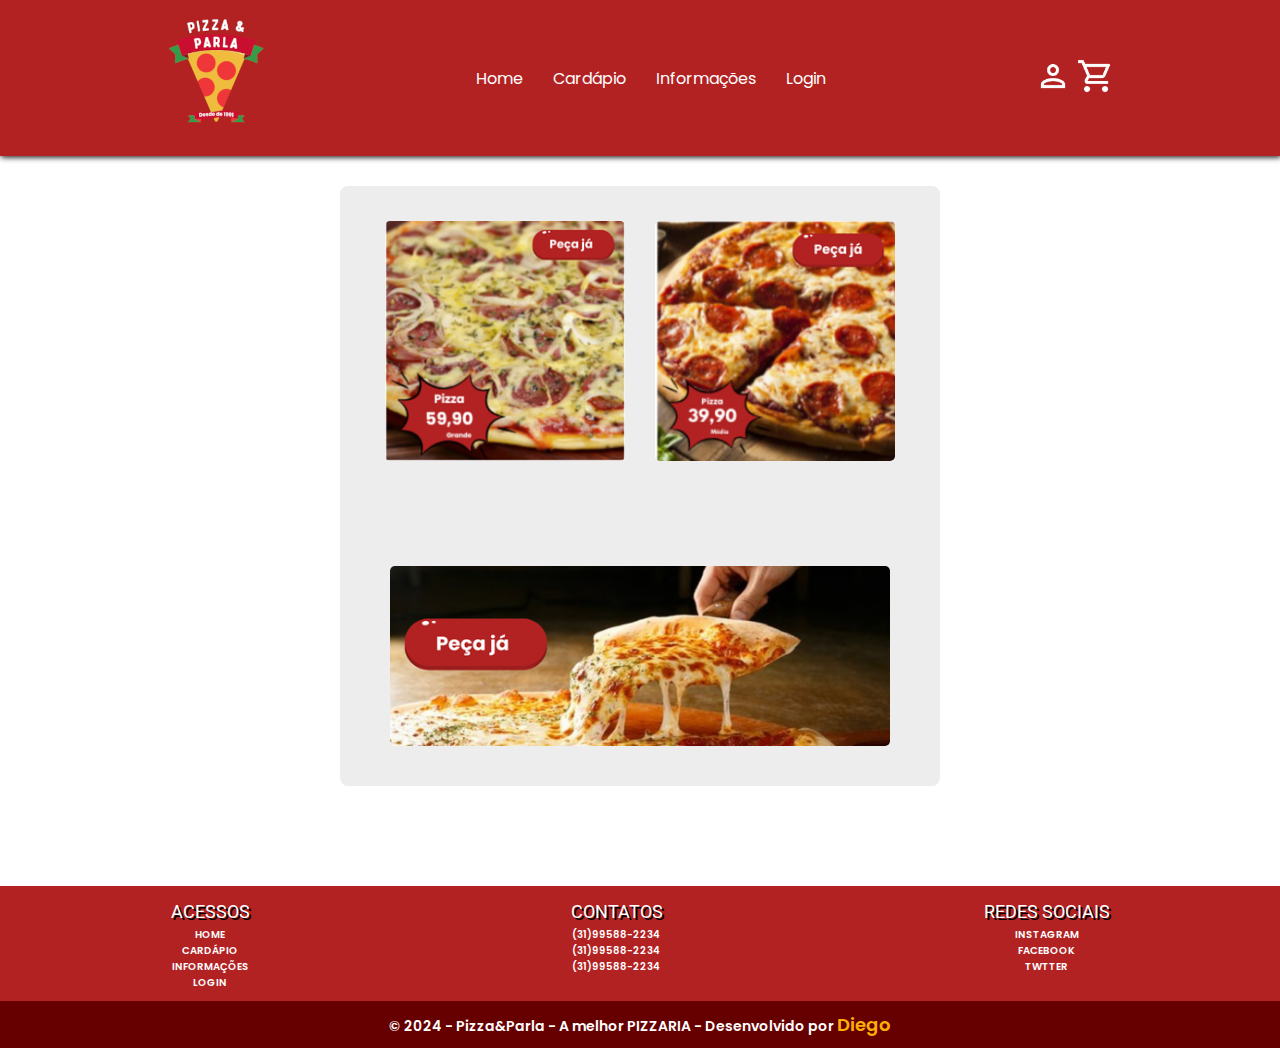
<file: assets/index.html>
<!DOCTYPE html>
<html lang="pt-br">
<head>
    <meta charset="UTF-8">
    <meta name="viewport" content="width=device-width, initial-scale=1.0">
    <link rel="stylesheet" href="css/styles.css">

    <link rel="stylesheet" href="https://fonts.googleapis.com/css2?family=Material+Symbols+Outlined:opsz,wght,FILL,GRAD@20..48,100..700,0..1,-50..200&icon_naames=menu" />
    <title>Pizza&Parla</title>
</head>
<body>
    <header>
        <nav class="nav-bar">

            <div class="mobile-menu-icon">
                <button onclick="menuShow()"><img  class="icon" src="imagens/menu_white_36dp (1).svg" alt=""></button>
            </div>

            <div class="logo">
                <a href="index.html"><img src="imagens/PARLA.png" alt=""></a>
            </div>

            <div class="nav-list">
                <ul>
                    <li class="nav-item"><a href="index.html" class="nav-link">Home</a></li>
                    <li class="nav-item"><a href="cardapio.html" class="nav-link">Cardápio</a></li>
                    <li class="nav-item"><a href="#footer" class="nav-link">Informações</a></li>
                    <li class="nav-item"><a href="login.html" class="nav-link">Login</a></li>
                </ul>
            </div>

            <span class="cart">
                <a href="user.html"><img src="imagens/person_16dp_FFF_FILL0_wght400_GRAD0_opsz20.png" alt=""></a>
                <a href="carrinho.html"><img src="imagens/shopping_cart_16dp_FFF_FILL0_wght400_GRAD0_opsz20.png" alt=""></a>
            </span>



        </nav>

        <div class="mobile-menu">
            <ul>
                <li class="nav-item"><a href="index.html" class="nav-link">Home</a></li>
                <li class="nav-item"><a href="cardapio.html" class="nav-link">Cardápio</a></li>
                <li class="nav-item"><a href="#" class="nav-link">Informações</a></li>
                <li class="nav-item"><a href="login.html" class="nav-link">Login</a></li>
            </ul>
        </div>
        
    </header>


    <main>
        <section class="container-principal">
            <div class="child">

                <div class="seção-imagem1">
                    <a href="cardapio.html"><img src="imagens/pizz-cebola-preco1.png" alt=""></a>
                </div>

                <div class="seção-imagem2">
                    <a href="cardapio.html"><img src="imagens/pizza-calabresa-preco1.png" alt=""></a>
                </div>

                <div class="seção-imagem3">
                    <a href="cardapio.html"><img src="imagens/pizza-pegada-preco1.png" alt=""></a>
                </div>

            </div>
        </section>
        
    </main>


    <footer id="footer">
        <div class="menu-footer">
            <ul>
                <li class="title-list">ACESSOS</li>
                <li><a href="index.html">HOME</a></li>
                <li><a href="cardapio.html">CARDÁPIO</a></li>
                <li><a href="#">INFORMAÇÕES</a></li>
                <li><a href="login.html">LOGIN</a></li>
            </ul>

            <ul>
                <li class="title-list">CONTATOS</li>
                <li><a href="index.html">(31)99588-2234</a></li>
                <li><a href="cardapio.html">(31)99588-2234</a></li>
                <li><a href="#">(31)99588-2234</a></li>
            </ul>

            <ul>
                <li class="title-list">REDES SOCIAIS</li>
                <li><a href="index.html">INSTAGRAM</a></li>
                <li><a href="cardapio.html">FACEBOOK</a></li>
                <li><a href="#">TWTTER</a></li>
            </ul>
            
        </div>

        <div class="copyright">
            <p> &copy; 2024 - Pizza&Parla - A melhor PIZZARIA - Desenvolvido por <a href="https://github.com/Dieegoo13" target="_blank">Diego</a></p>
        </div>
        
    </footer>

    <script src="script.js"></script>
    
</body>

</html>
</file>
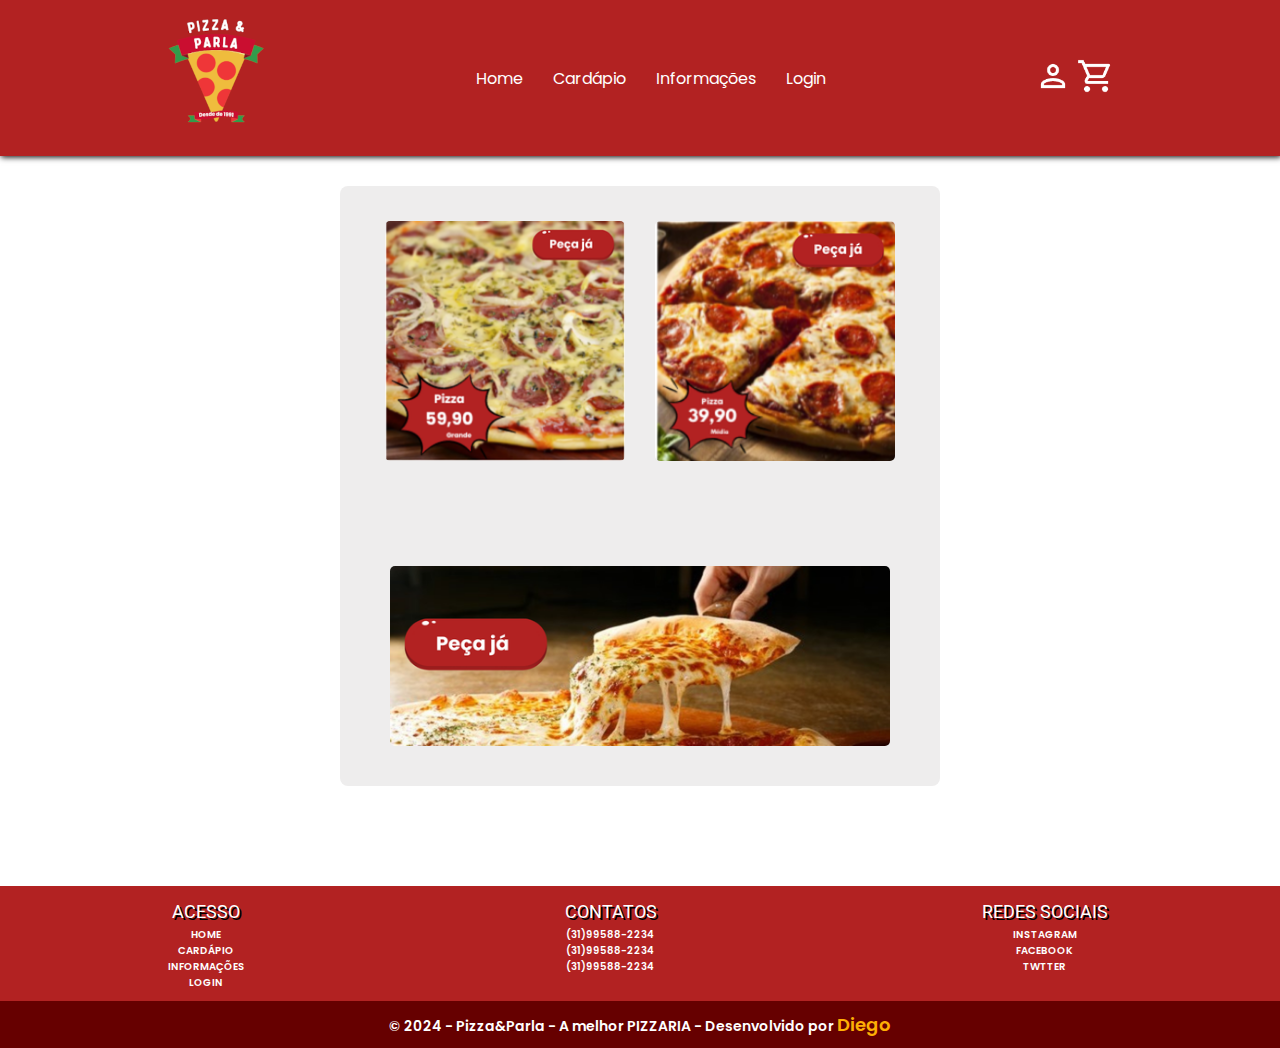
<file: legacy/assets/index.html>
<!DOCTYPE html>
<html lang="pt-br">
<head>
    <meta charset="UTF-8">
    <meta name="viewport" content="width=device-width, initial-scale=1.0">
    <link rel="stylesheet" href="css/styles.css">

    <link rel="stylesheet" href="https://fonts.googleapis.com/css2?family=Material+Symbols+Outlined:opsz,wght,FILL,GRAD@20..48,100..700,0..1,-50..200&icon_naames=menu" />
    <title>Pizza&Parla</title>
</head>
<body>
    <header>
        <nav class="nav-bar">

            <div class="mobile-menu-icon">
                <button onclick="menuShow()"><img  class="icon" src="imagens/menu_white_36dp (1).svg" alt=""></button>
            </div>

            <div class="logo">
                <a href="index.html"><img src="imagens/PARLA.png" alt=""></a>
            </div>

            <div class="nav-list">
                <ul>
                    <li class="nav-item"><a href="index.html" class="nav-link">Home</a></li>
                    <li class="nav-item"><a href="cardapio.html" class="nav-link">Cardápio</a></li>
                    <li class="nav-item"><a href="#footer" class="nav-link">Informações</a></li>
                    <li class="nav-item"><a href="login.html" class="nav-link">Login</a></li>
                </ul>
            </div>

            <span class="cart">
                <a href="user.html"><img src="imagens/person_16dp_FFF_FILL0_wght400_GRAD0_opsz20.png" alt=""></a>
                <a href="carrinho.html"><img src="imagens/shopping_cart_16dp_FFF_FILL0_wght400_GRAD0_opsz20.png" alt=""></a>
            </span>



        </nav>

        <div class="mobile-menu">
            <ul>
                <li class="nav-item"><a href="index.html" class="nav-link">Home</a></li>
                <li class="nav-item"><a href="cardapio.html" class="nav-link">Cardápio</a></li>
                <li class="nav-item"><a href="#" class="nav-link">Informações</a></li>
                <li class="nav-item"><a href="login.html" class="nav-link">Login</a></li>
            </ul>
        </div>
        
    </header>


    <main>
        <section class="container-principal">
            <div class="child">

                <div class="seção-imagem1">
                    <a href="cardapio.html"><img src="imagens/pizz-cebola-preco1.png" alt=""></a>
                </div>

                <div class="seção-imagem2">
                    <a href="cardapio.html"><img src="imagens/pizza-calabresa-preco1.png" alt=""></a>
                </div>

                <div class="seção-imagem3">
                    <a href="cardapio.html"><img src="imagens/pizza-pegada-preco1.png" alt=""></a>
                </div>

            </div>
        </section>
        
    </main>


    <footer id="footer">
        <div class="menu-footer">
            <ul>
                <li class="title-list">ACESSO</li>
                <li><a href="index.html">HOME</a></li>
                <li><a href="cardapio.html">CARDÁPIO</a></li>
                <li><a href="#">INFORMAÇÕES</a></li>
                <li><a href="login.html">LOGIN</a></li>
            </ul>

            <ul>
                <li class="title-list">CONTATOS</li>
                <li><a href="index.html">(31)99588-2234</a></li>
                <li><a href="cardapio.html">(31)99588-2234</a></li>
                <li><a href="#">(31)99588-2234</a></li>
            </ul>

            <ul>
                <li class="title-list">REDES SOCIAIS</li>
                <li><a href="index.html">INSTAGRAM</a></li>
                <li><a href="cardapio.html">FACEBOOK</a></li>
                <li><a href="#">TWTTER</a></li>
            </ul>
            
        </div>

        <div class="copyright">
            <p> &copy; 2024 - Pizza&Parla - A melhor PIZZARIA - Desenvolvido por <a href="https://github.com/Dieegoo13" target="_blank">Diego</a></p>
        </div>
        
    </footer>

    <script src="script.js"></script>
    
</body>

</html>
</file>
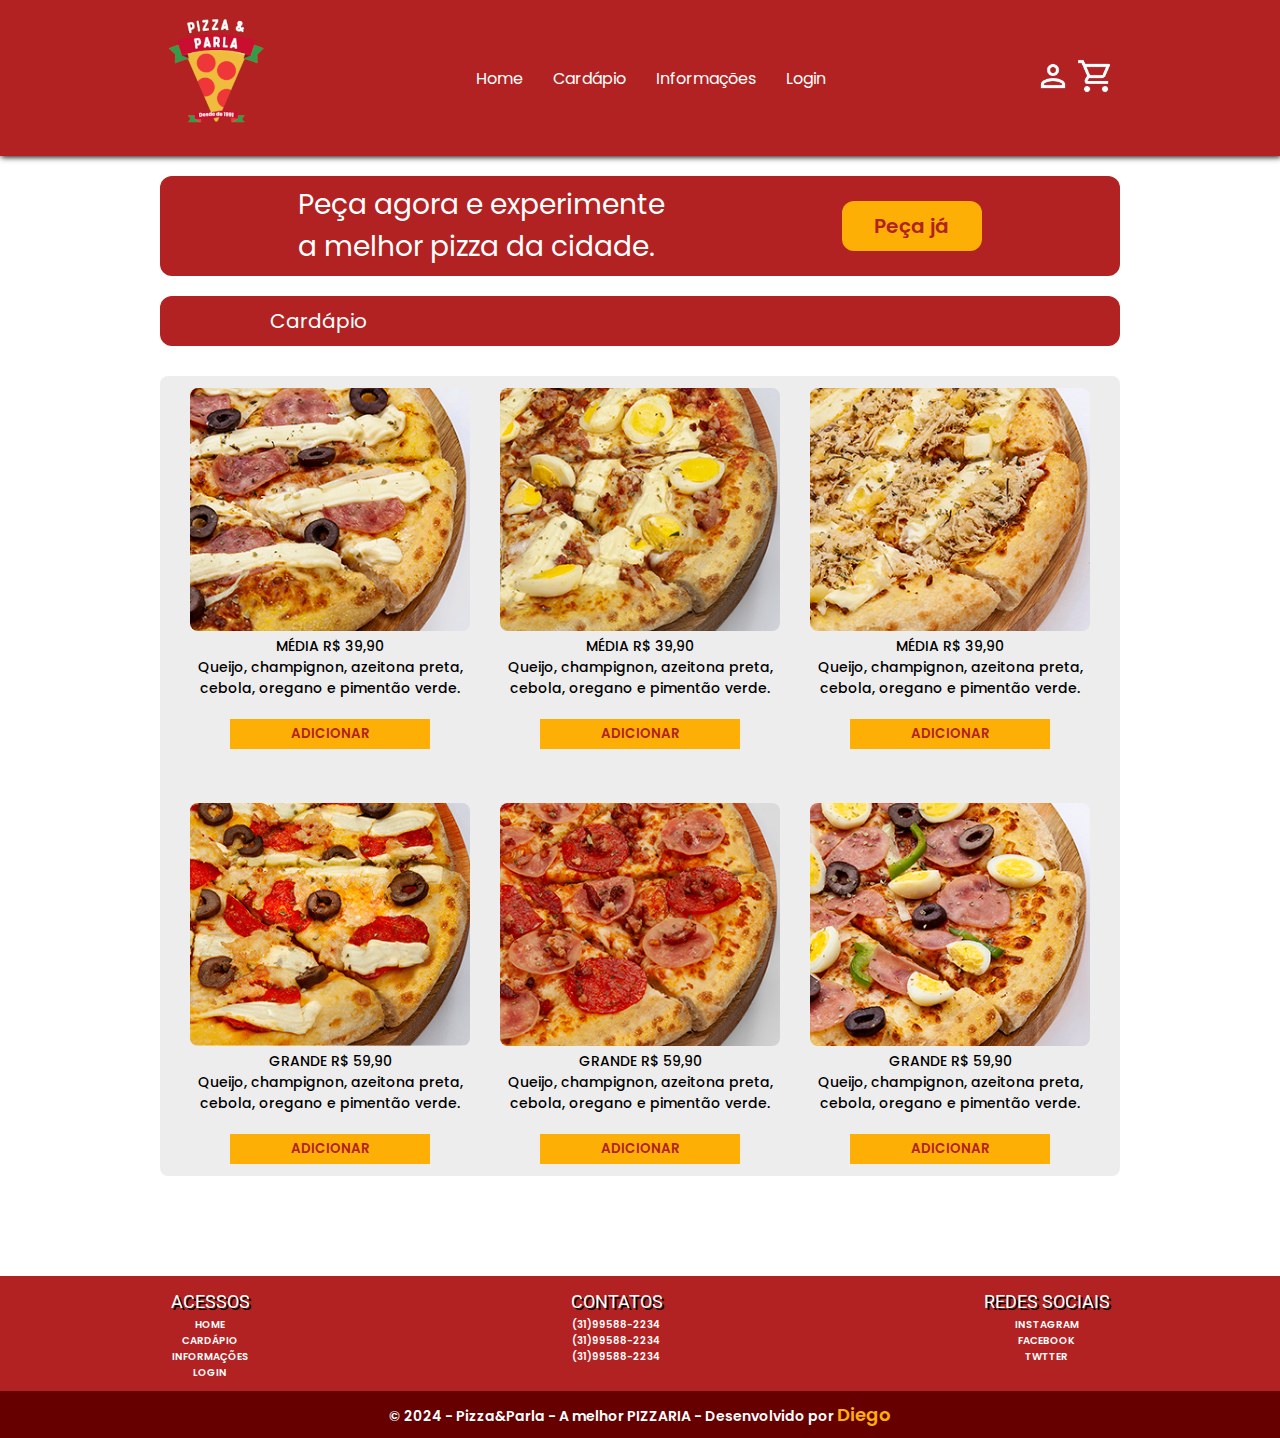
<file: assets/cardapio.html>
<!DOCTYPE html>
<html lang="pt-br">
<head>
    <meta charset="UTF-8">
    <meta name="viewport" content="width=device-width, initial-scale=1.0">
    <link rel="stylesheet" href="css/cardapiostyle.css">

    <link rel="stylesheet" href="https://fonts.googleapis.com/css2?family=Material+Symbols+Outlined:opsz,wght,FILL,GRAD@20..48,100..700,0..1,-50..200&icon_naames=menu" />
    <title>Pizza&Parla</title>
</head>
<body>
    <header>
        <nav class="nav-bar">

            <div class="mobile-menu-icon">
                <button onclick="menuShow()"><img  class="icon" src="imagens/menu_white_36dp (1).svg" alt=""></button>
            </div>

            <div class="logo">
                <a href="index.html"><img src="imagens/PARLA.png" alt=""></a>
            </div>

            <div class="nav-list">
                <ul>
                    <li class="nav-item"><a href="index.html" class="nav-link">Home</a></li>
                    <li class="nav-item"><a href="cardapio.html" class="nav-link">Cardápio</a></li>
                    <li class="nav-item"><a href="#" class="nav-link">Informações</a></li>
                    <li class="nav-item"><a href="login.html" class="nav-link">Login</a></li>
                </ul>
            </div>

            <span class="cart">
                <a href="user.html"><img src="imagens/person_16dp_FFF_FILL0_wght400_GRAD0_opsz20.png" alt=""></a>
                <a href="carrinho.html"><img src="imagens/shopping_cart_16dp_FFF_FILL0_wght400_GRAD0_opsz20.png" alt=""></a>
            </span>



        </nav>

        <div class="mobile-menu">
            <ul>
                <li class="nav-item"><a href="index.html" class="nav-link">Home</a></li>
                <li class="nav-item"><a href="cardapio.html" class="nav-link">Cardápio</a></li>
                <li class="nav-item"><a href="#" class="nav-link">Informações</a></li>
                <li class="nav-item"><a href="login.html" class="nav-link">Login</a></li>
            </ul>
        </div>
        
    </header>


    <main>

        <div class="flex-container-publi">
            <section class="publicidade">
                <p>Peça agora e experimente <br> a melhor pizza da cidade.</p>
                <button>Peça já</button>
            </section>
            <div class="titulo-cardapio">
                <p>Cardápio</p>
            </div>
        </div>


        <section class="container-principal">

            <div class="child">

                <div class="option">
                    <img src="imagens/pizza-cardapio1.jpg" alt="">
                    <p>
                        MÉDIA R$ 39,90 <br>
                        Queijo, champignon, azeitona preta, <br> cebola, oregano e pimentão verde.
                    </p>  

                    <button>ADICIONAR</button>
                </div>

                <div class="option">
                    <img src="imagens/pizza-cardapio2.jpg" alt="">
                    <p>
                        MÉDIA R$ 39,90 <br>
                        Queijo, champignon, azeitona preta, <br> cebola, oregano e pimentão verde.
                    </p>  
                    
                    <button>ADICIONAR</button>
                </div>

                <div class="option">
                    <img src="imagens/pizza-cardapio3.jpg" alt="">
                    <p>
                        MÉDIA R$ 39,90 <br>
                        Queijo, champignon, azeitona preta, <br>cebola, oregano e pimentão verde.
                    </p>  
                    
                    <button>ADICIONAR</button>
                </div>

                <div class="option">
                    <img src="imagens/pizza-cardapio4.jpg" alt="">
                    <p>
                        GRANDE R$ 59,90 <br>
                        Queijo, champignon, azeitona preta, <br>cebola, oregano e pimentão verde.
                    </p>  
                    
                    <button>ADICIONAR</button>
                </div>

                <div class="option">
                    <img src="imagens/pizza-cardapio5.jpg" alt="">
                    <p>
                        GRANDE R$ 59,90 <br>
                        Queijo, champignon, azeitona preta, <br>cebola, oregano e pimentão verde.
                    </p>  
                    
                    <button>ADICIONAR</button>
                </div>

                <div class="option">
                    <img src="imagens/pizza-cardapio6.jpg" alt="">
                    <p>
                        GRANDE R$ 59,90 <br>
                        Queijo, champignon, azeitona preta, <br>cebola, oregano e pimentão verde.
                    </p>  
                    
                    <button>ADICIONAR</button>
                </div>

                

            </div>
        </section>
        
    </main>


    <footer>
        <div class="menu-footer">
            <ul>
                <li class="title-list">ACESSOS</li>
                <li><a href="index.html">HOME</a></li>
                <li><a href="cardapio.html">CARDÁPIO</a></li>
                <li><a href="#">INFORMAÇÕES</a></li>
                <li><a href="login.html">LOGIN</a></li>
            </ul>

            <ul>
                <li class="title-list">CONTATOS</li>
                <li><a href="#">(31)99588-2234</a></li>
                <li><a href="#">(31)99588-2234</a></li>
                <li><a href="#">(31)99588-2234</a></li>
            </ul>

            <ul>
                <li class="title-list">REDES SOCIAIS</li>
                <li><a href="index.html">INSTAGRAM</a></li>
                <li><a href="cardapio.html">FACEBOOK</a></li>
                <li><a href="#">TWTTER</a></li>
            </ul>
            
        </div>

        <div class="copyright">
            <p> &copy; 2024 - Pizza&Parla - A melhor PIZZARIA - Desenvolvido por <a href="https://github.com/Dieegoo13" target="_blank">Diego</a></p>
        </div>
        
    </footer>

    <script src="script.js"></script>
    
</body>

</html>
</file>
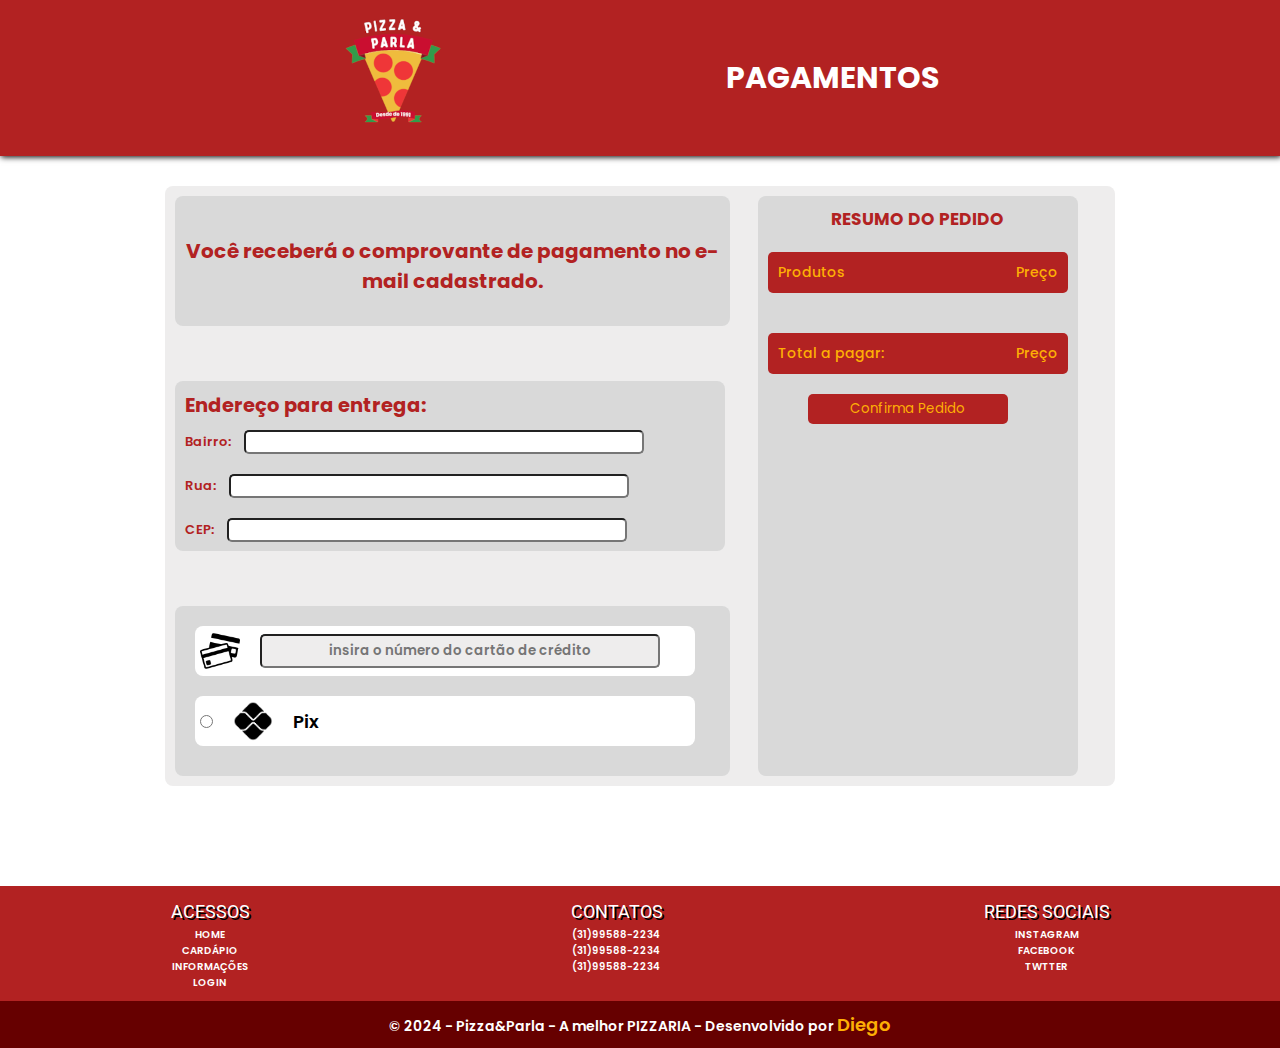
<file: assets/carrinho.html>
<!DOCTYPE html>
<html lang="pt-br">
<head>
    <meta charset="UTF-8">
    <meta name="viewport" content="width=device-width, initial-scale=1.0">
    <link rel="stylesheet" href="css/carrinho.css">

    <link rel="stylesheet" href="https://fonts.googleapis.com/css2?family=Material+Symbols+Outlined:opsz,wght,FILL,GRAD@20..48,100..700,0..1,-50..200&icon_naames=menu" />
    <title>Pizza&Parla</title>
</head>
<body>
    <header>
        <nav class="nav-bar">

            <div class="mobile-menu-icon">
                <button onclick="menuShow()"><img  class="icon" src="imagens/menu_white_36dp (1).svg" alt=""></button>
            </div>

            <div class="logo">
                <a href="index.html"><img src="imagens/PARLA.png" alt=""></a>
            </div>

             
            <h1>PAGAMENTOS</h1>


        </nav>

        <div class="mobile-menu">
            <ul>
                <li class="nav-item"><a href="index.html" class="nav-link">Home</a></li>
                <li class="nav-item"><a href="cardapio.html" class="nav-link">Cardápio</a></li>
                <li class="nav-item"><a href="#" class="nav-link">Informações</a></li>
                <li class="nav-item"><a href="login.html" class="nav-link">Login</a></li>
            </ul>

        </div>
        
    </header>


    <main>
        <section class="container-principal">
            <div class="child">
                
                <div class="titulo-comprovante">
                     <h1>Você receberá o comprovante de pagamento no e-mail cadastrado.</h1>
                </div>

                <div class="endereço-entrega">
                    <h2>Endereço para entrega:</h2>

                    <form action="" method="post">
                        <label for="bairro">Bairro:</label>
                        <input type="text" id="bairro" name="bairro"> <br>
                      
                        <label for="rua">Rua:</label>
                        <input type="text" id="rua" name="rua"> <br>
                      
                        <label for="cep">CEP:</label>
                        <input type="text" id="cep" name="cep"> 
                      </form>
                </div>
                

                <div class="pagamento">
                    <div class="option-rectangle"> 
                        <img src="imagens/icone-card.png" alt="">
                        <input type="number" placeholder="insira o número do cartão de crédito">
                    </div>

                    <div class="option-rectangle"> 
                        <input type="radio">
                        <img src="imagens/icone-pix.png" alt="">
                        <p>Pix</p>
                    </div>
                </div>

                <div class="resumo-do-pedido">
                    <h3>resumo do pedido</h3>
                    <div class="titulo-pedido">
                        <p>Produtos</p>
                        <p>Preço</p>
                    </div>

                    <div class="titulo-pedido">
                        <p>Total a pagar:</p>
                        <p>Preço</p>
                    </div>

                    <button type="submit">Confirma Pedido</button>
                </div>

            </div>
        </section>
        
    </main>


    <footer>
        <div class="menu-footer">
            <ul>
                <li class="title-list">ACESSOS</li>
                <li><a href="index.html">HOME</a></li>
                <li><a href="cardapio.html">CARDÁPIO</a></li>
                <li><a href="#">INFORMAÇÕES</a></li>
                <li><a href="login.html">LOGIN</a></li>
            </ul>

            <ul>
                <li class="title-list">CONTATOS</li>
                <li><a href="index.html">(31)99588-2234</a></li>
                <li><a href="cardapio.html">(31)99588-2234</a></li>
                <li><a href="#">(31)99588-2234</a></li>
            </ul>

            <ul>
                <li class="title-list">REDES SOCIAIS</li>
                <li><a href="index.html">INSTAGRAM</a></li>
                <li><a href="cardapio.html">FACEBOOK</a></li>
                <li><a href="#">TWTTER</a></li>
            </ul>
            
        </div>

        <div class="copyright">
            <p> &copy; 2024 - Pizza&Parla - A melhor PIZZARIA - Desenvolvido por <a href="https://github.com/Dieegoo13" target="_blank">Diego</a></p>
        </div>
        
    </footer>

    <script src="script.js"></script>
    
</body>

</html>
</file>
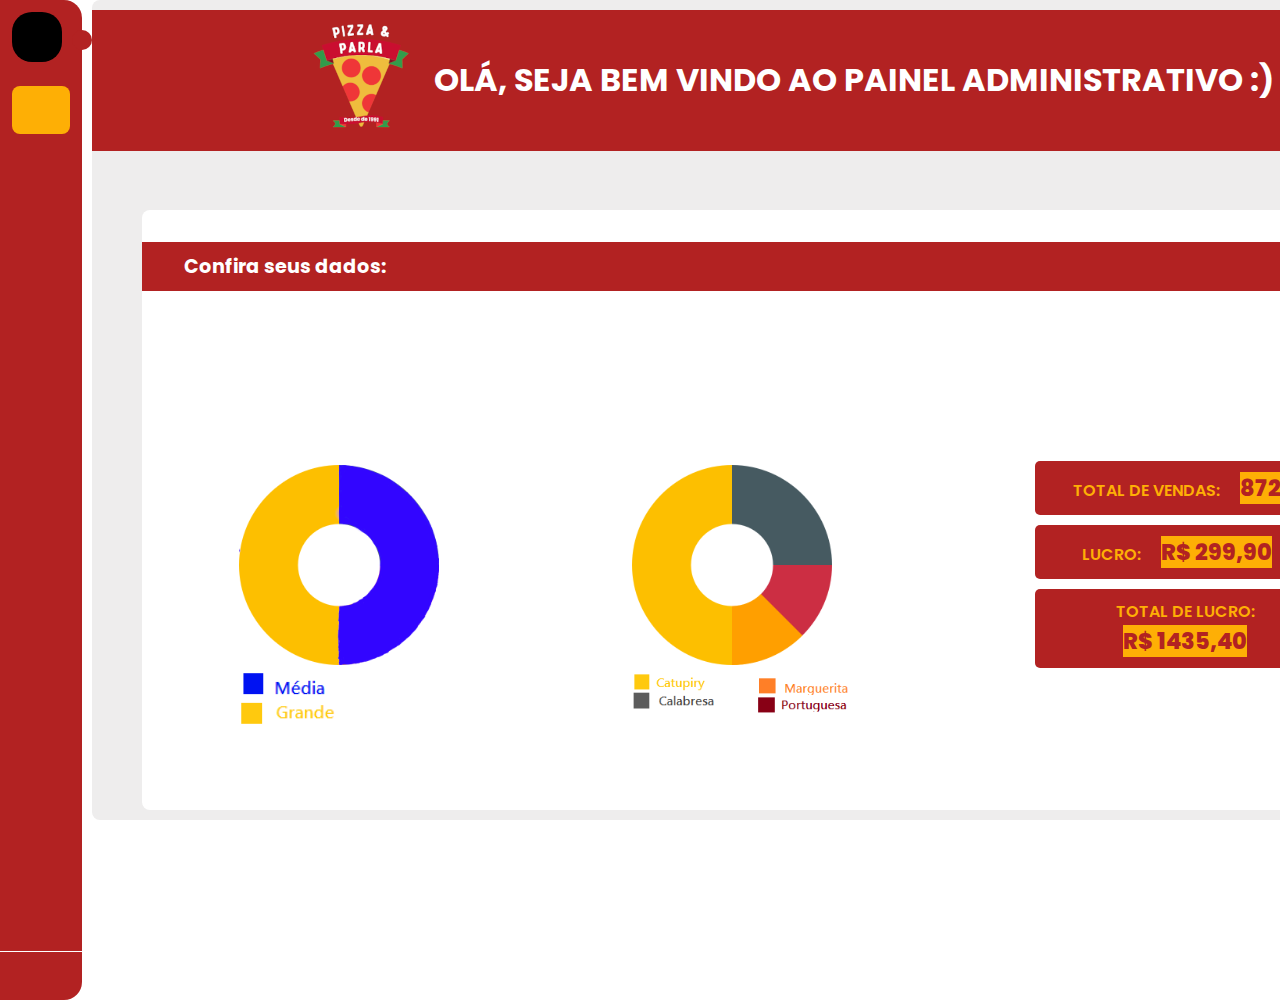
<file: assets/dashboard.html>
<!DOCTYPE html>
<html lang="pt-br">
<head>
    <meta charset="UTF-8">
    <meta name="viewport" content="width=device-width, initial-scale=1.0">
    <link rel="stylesheet" href="https://cdnjs.cloudflare.com/ajax/libs/font-awesome/6.5.1/css/all.min.css" integrity="sha512-DTOQO9RWCH3ppGqcWaEA1BIZOC6xxalwEsw9c2QQeAIftl+Vegovlnee1c9QX4TctnWMn13TZye+giMm8e2LwA==" crossorigin="anonymous" referrerpolicy="no-referrer" />
    <link rel="stylesheet" href="css/dashboard.css">
    <title>Sidebar</title>
</head>
<body>
    <nav id="sidebar">
        <div id="sidebar_content">
            <div id="user">
                <img src="imagens/img-preta.png" id="user_avatar" alt="Avatar">
    
                <p id="user_infos">
                    <span class="item-description">
                        Admin
                    </span>
                    <span class="item-description">
                        Nome Admin
                    </span>
                </p>
            </div>
    
            <ul id="side_items">
                <li class="side-item active">
                    <a href="#">
                        <i class="fa-solid fa-chart-line"></i>
                        <span class="item-description">
                            Dashboard
                        </span>
                    </a>
                </li>
    
                <li class="side-item">
                    <a href="#">
                        <i class="fa-solid fa-user"></i>
                        <span class="item-description">
                            Usuários
                        </span>
                    </a>
                </li>
    
                <li class="side-item">
                    <a href="#">
                        <i class="fa-solid fa-bell"></i>
                        <span class="item-description">
                            Notificações
                        </span>
                    </a>
                </li>
    
                <li class="side-item">
                    <a href="#">
                        <i class="fa-solid fa-box"></i>
                        <span class="item-description">
                            Produtos
                        </span>
                    </a>
                </li>
    
                <li class="side-item">
                    <a href="#">
                        <i class="fa-solid fa-image"></i>
                        <span class="item-description">
                            Imagens
                        </span>
                    </a>
                </li>
    
                <li class="side-item">
                    <a href="#">
                        <i class="fa-solid fa-gear"></i>
                        <span class="item-description">
                            Configurações
                        </span>
                    </a>
                </li>
            </ul>
    
            <button id="open_btn">
                <i id="open_btn_icon" class="fa-solid fa-chevron-right"></i>
            </button>
        </div>

        <div id="logout">
            <button id="logout_btn">
                <i class="fa-solid fa-right-from-bracket"></i>
                <span class="item-description">
                    Logout
                </span>
            </button>
        </div>
    </nav>

    <main>
            
        
        <section class="container-principal">
            <div class="child">
                <div class="boas-vindas">
                    <img src="imagens/PARLA.png" alt=""> 
                    <h1>OLÁ, SEJA BEM VINDO AO PAINEL ADMINISTRATIVO :)</h1>
                </div>

                <div class="info-dashboard">
                    <h2>Confira seus dados:</h2>

                    <div class="graficos">
                        <div class="grafico">
                            <img src="imagens/grafico_tamanho.png" alt="">
                            
                            <img class="legenda-grafico" src="imagens/legenda-grafico-tamanho.png" alt="imagens" style="width: 50%; height: auto;">

                        </div>
    
                        <div class="grafico">
                            <img src="imagens/grafico_sabor.png" alt="">
                            <img class="legenda-grafico" src="imagens/legenda-grafico-sabor.png" alt="imagens" style="width: 110%; height: auto;">
                        </div>

                        <div class="infos">

                            <div class="infos-detalhadas">
                                <p>TOTAL DE VENDAS: <span class="valores">872</span></p>
                            </div>
                            <div class="infos-detalhadas">
                                <p>LUCRO: <span class="valores">R$ 299,90</span></p>
                            </div>

                            <div class="infos-detalhadas">
                                <p>TOTAL DE LUCRO: <br><span class="valores">R$ 1435,40</span></p>
                            </div>

                        </div>
                    </div>
                </div>
            </div>

        </section>
        
    </main>
    <script src="script.js"></script>
</body>
</html>
</file>
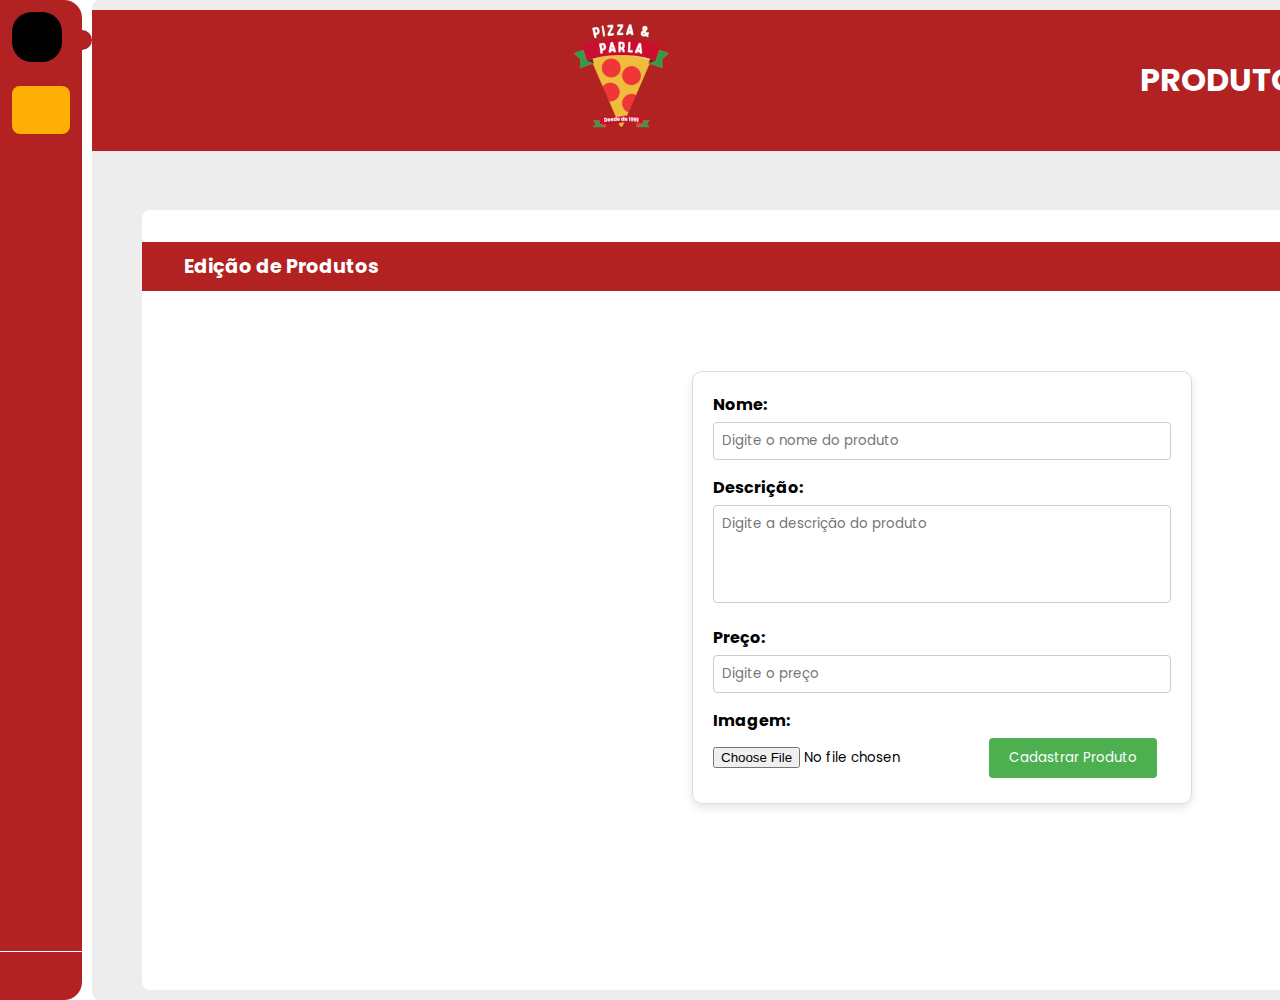
<file: assets/dashboardEdiçãoProduto.html>
<!DOCTYPE html>
<html lang="pt-br">
<head>
    <meta charset="UTF-8">
    <meta name="viewport" content="width=device-width, initial-scale=1.0">
    <link rel="stylesheet" href="https://cdnjs.cloudflare.com/ajax/libs/font-awesome/6.5.1/css/all.min.css" integrity="sha512-DTOQO9RWCH3ppGqcWaEA1BIZOC6xxalwEsw9c2QQeAIftl+Vegovlnee1c9QX4TctnWMn13TZye+giMm8e2LwA==" crossorigin="anonymous" referrerpolicy="no-referrer" />
    <link rel="stylesheet" href="css/dashboardEdicaoProdutos.css">
    <title>Edição</title>
</head>
<body>
    <nav id="sidebar">
        <div id="sidebar_content">
            <div id="user">
                <img src="imagens/img-preta.png" id="user_avatar" alt="Avatar">
    
                <p id="user_infos">
                    <span class="item-description">
                        Admin
                    </span>
                    <span class="item-description">
                        Nome Admin
                    </span>
                </p>
            </div>
    
            <ul id="side_items">
                <li class="side-item active">
                    <a href="dashboard.html">
                        <i class="fa-solid fa-chart-line"></i>
                        <span class="item-description">
                            Dashboard
                        </span>
                    </a>
                </li>
    
                <li class="side-item">
                    <a href="#">
                        <i class="fa-solid fa-user"></i>
                        <span class="item-description">
                            Usuários
                        </span>
                    </a>
                </li>
    
                <li class="side-item">
                    <a href="#">
                        <i class="fa-solid fa-bell"></i>
                        <span class="item-description">
                            Notificações
                        </span>
                    </a>
                </li>
    
                <li class="side-item">
                    <a href="dashboardprodutos.html">
                        <i class="fa-solid fa-box"></i>
                        <span class="item-description">
                            Produtos
                        </span>
                    </a>
                </li>
    
                <li class="side-item">
                    <a href="#">
                        <i class="fa-solid fa-image"></i>
                        <span class="item-description">
                            Imagens
                        </span>
                    </a>
                </li>
    
                <li class="side-item">
                    <a href="#">
                        <i class="fa-solid fa-gear"></i>
                        <span class="item-description">
                            Configurações
                        </span>
                    </a>
                </li>
            </ul>
    
            <button id="open_btn">
                <i id="open_btn_icon" class="fa-solid fa-chevron-right"></i>
            </button>
        </div>

        <div id="logout">
            <button id="logout_btn">
                <i class="fa-solid fa-right-from-bracket"></i>
                <span class="item-description">
                    Logout
                </span>
            </button>
        </div>
    </nav>

    <main>
            
        
        <section class="container-principal">
            <div class="child">
                <div class="boas-vindas">
                    <img src="imagens/PARLA.png" alt=""> 
                    <h1>PRODUTOS</h1>
                </div>

                <div class="info-dashboard">
                      <h2>Edição de Produtos</h2>

                      <div class="formulario">
                          <form action="/cadastrar-produto" method="POST" enctype="multipart/form-data">
                            <label for="nome">Nome:</label>
                            <input type="text" id="nome" name="nome" placeholder="Digite o nome do produto" required>
                            <label for="descricao">Descrição:</label>
                            <textarea id="descricao" name="descricao" rows="4" placeholder="Digite a descrição do produto" required></textarea>
                            <label for="preco">Preço:</label>
                            <input type="number" id="preco" name="preco" placeholder="Digite o preço" step="0.01" required>
                            <label for="imagem">Imagem:</label>
                            <input type="file" id="imagem" name="imagem" accept="image/*" required>
                            <button type="submit">Cadastrar Produto</button>
                            </form>
                      </div>
                           
                </div>  
            </div>

        </section>
        
    </main>
    <script src="script.js"></script>
</body>
</html>
</file>
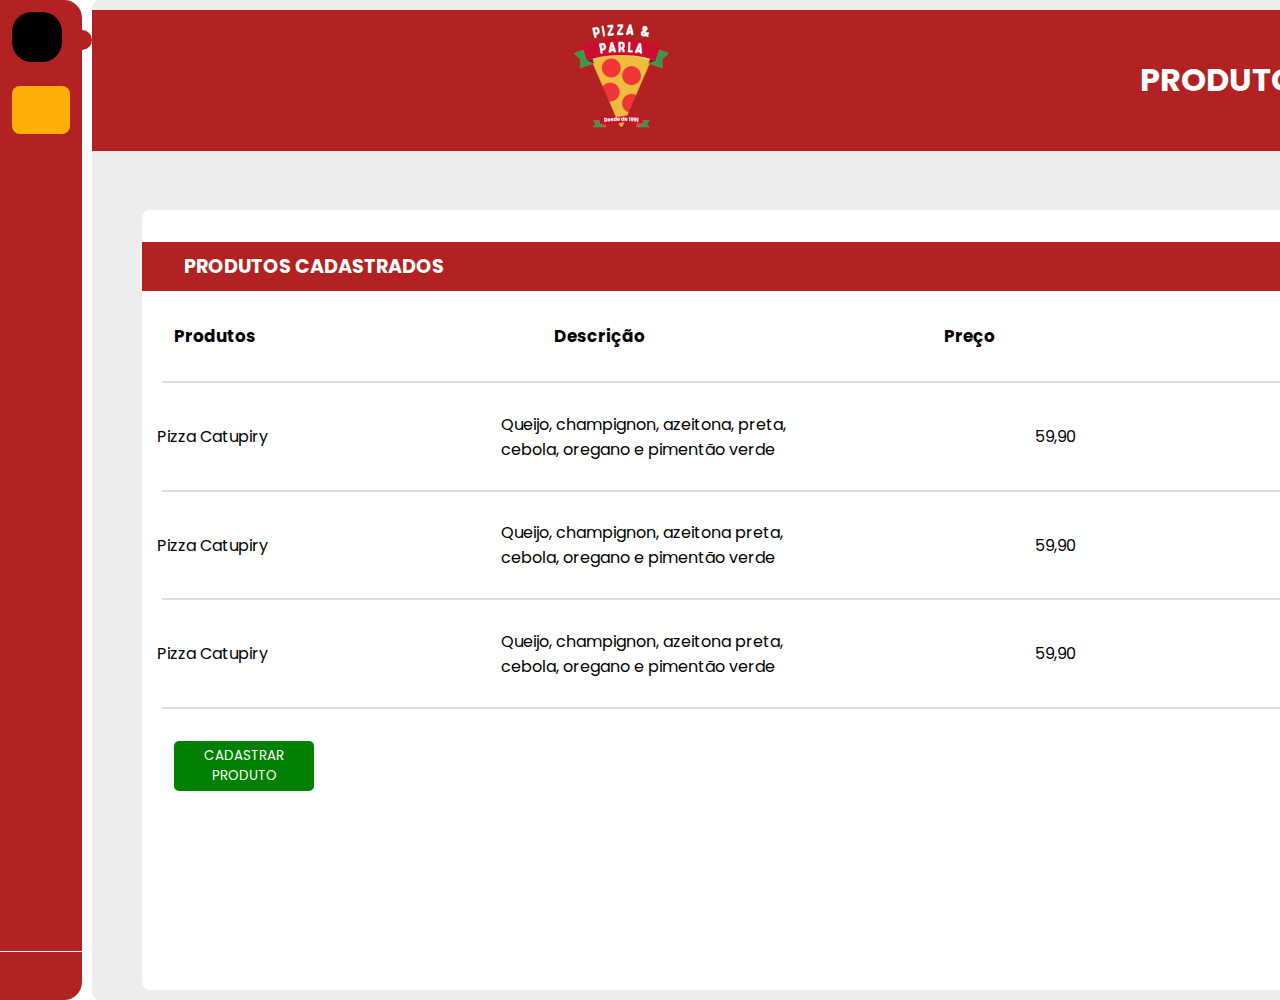
<file: assets/dashboardprodutos.html>
<!DOCTYPE html>
<html lang="pt-br">
<head>
    <meta charset="UTF-8">
    <meta name="viewport" content="width=device-width, initial-scale=1.0">
    <link rel="stylesheet" href="https://cdnjs.cloudflare.com/ajax/libs/font-awesome/6.5.1/css/all.min.css" integrity="sha512-DTOQO9RWCH3ppGqcWaEA1BIZOC6xxalwEsw9c2QQeAIftl+Vegovlnee1c9QX4TctnWMn13TZye+giMm8e2LwA==" crossorigin="anonymous" referrerpolicy="no-referrer" />
    <link rel="stylesheet" href="css/dashboardprodutos.css">
    <title>Produtos</title>
</head>
<body>
    <nav id="sidebar">
        <div id="sidebar_content">
            <div id="user">
                <img src="imagens/img-preta.png" id="user_avatar" alt="Avatar">
    
                <p id="user_infos">
                    <span class="item-description">
                        Admin
                    </span>
                    <span class="item-description">
                        Nome Admin
                    </span>
                </p>
            </div>
    
            <ul id="side_items">
                <li class="side-item active">
                    <a href="dashboard.html">
                        <i class="fa-solid fa-chart-line"></i>
                        <span class="item-description">
                            Dashboard
                        </span>
                    </a>
                </li>
    
                <li class="side-item">
                    <a href="#">
                        <i class="fa-solid fa-user"></i>
                        <span class="item-description">
                            Usuários
                        </span>
                    </a>
                </li>
    
                <li class="side-item">
                    <a href="#">
                        <i class="fa-solid fa-bell"></i>
                        <span class="item-description">
                            Notificações
                        </span>
                    </a>
                </li>
    
                <li class="side-item">
                    <a href="dashboardprodutos.html">
                        <i class="fa-solid fa-box"></i>
                        <span class="item-description">
                            Produtos
                        </span>
                    </a>
                </li>
    
                <li class="side-item">
                    <a href="#">
                        <i class="fa-solid fa-image"></i>
                        <span class="item-description">
                            Imagens
                        </span>
                    </a>
                </li>
    
                <li class="side-item">
                    <a href="#">
                        <i class="fa-solid fa-gear"></i>
                        <span class="item-description">
                            Configurações
                        </span>
                    </a>
                </li>
            </ul>
    
            <button id="open_btn">
                <i id="open_btn_icon" class="fa-solid fa-chevron-right"></i>
            </button>
        </div>

        <div id="logout">
            <button id="logout_btn">
                <i class="fa-solid fa-right-from-bracket"></i>
                <span class="item-description">
                    Logout
                </span>
            </button>
        </div>
    </nav>

    <main>
            
        
        <section class="container-principal">
            <div class="child">
                <div class="boas-vindas">
                    <img src="imagens/PARLA.png" alt=""> 
                    <h1>PRODUTOS</h1>
                </div>

                <div class="info-dashboard">
                      <h2>PRODUTOS CADASTRADOS</h2>

                      <div class="titulos">
                          <h3>Produtos</h3>
                          <h3>Descrição</h3>
                          <h3>Preço</h3>
                          <h3>Imagem</h3>
                          <h3>Ação</h3>

                      </div>

                      <hr>

                      <div class="produtos">
                        <div class="produto">
                            <div class="nome">Pizza Catupiry</div>
                            <div class="descricao">Queijo, champignon, azeitona, preta, cebola, oregano e pimentão verde</div>
                            <div class="preco">59,90</div>
                            <div class="imagem"><img src="imagens/pizza-cardapio1.jpg" alt="Pizza Catupiry"></div>
                            <div class="acao">

                                <a href="dashboardEdiçãoProduto.html"><button class="btn-editar">EDITAR</button>
                                </a>

                                <button class="btn-excluir">EXCLUIR</button>
                            </div>
                        </div>
                        <!-- Mais produtos -->
                    </div>

                    <hr>
                

                    <div class="produtos">
                        <div class="produto">
                            <div class="nome">Pizza Catupiry</div>
                            <div class="descricao">Queijo, champignon, azeitona preta, cebola, oregano e pimentão verde</div>
                            <div class="preco">59,90</div>
                            <div class="imagem"><img src="imagens/pizza-cardapio1.jpg" alt="Pizza Catupiry"></div>
                            <div class="acao">
                                
                                <a href="#"><button class="btn-editar">EDITAR</button>
                                </a>

                                <button class="btn-excluir">EXCLUIR</button>
                            </div>
                        </div>
                        <!-- Mais produtos -->
                    </div>

                    <hr>

                    <div class="produtos">
                        <div class="produto">
                            <div class="nome">Pizza Catupiry</div>
                            <div class="descricao">Queijo, champignon, azeitona preta, cebola, oregano e pimentão verde</div>
                            <div class="preco">59,90</div>
                            <div class="imagem"><img src="imagens/pizza-cardapio1.jpg" alt="Pizza Catupiry"></div>
                            <div class="acao">
                                
                                <a href="#"><button class="btn-editar">EDITAR</button>
                                </a>

                                <button class="btn-excluir">EXCLUIR</button>
                            </div>
                        </div>
                        <!-- Mais produtos -->
                    </div>

                    <hr>

                    <a href="dashboardEdiçãoProduto.html"><button class="btn-cadastrar">CADASTRAR PRODUTO</button>
                    </a>
                    
                      
                </div>  
            </div>

        </section>
        
    </main>
    <script src="script.js"></script>
</body>
</html>
</file>
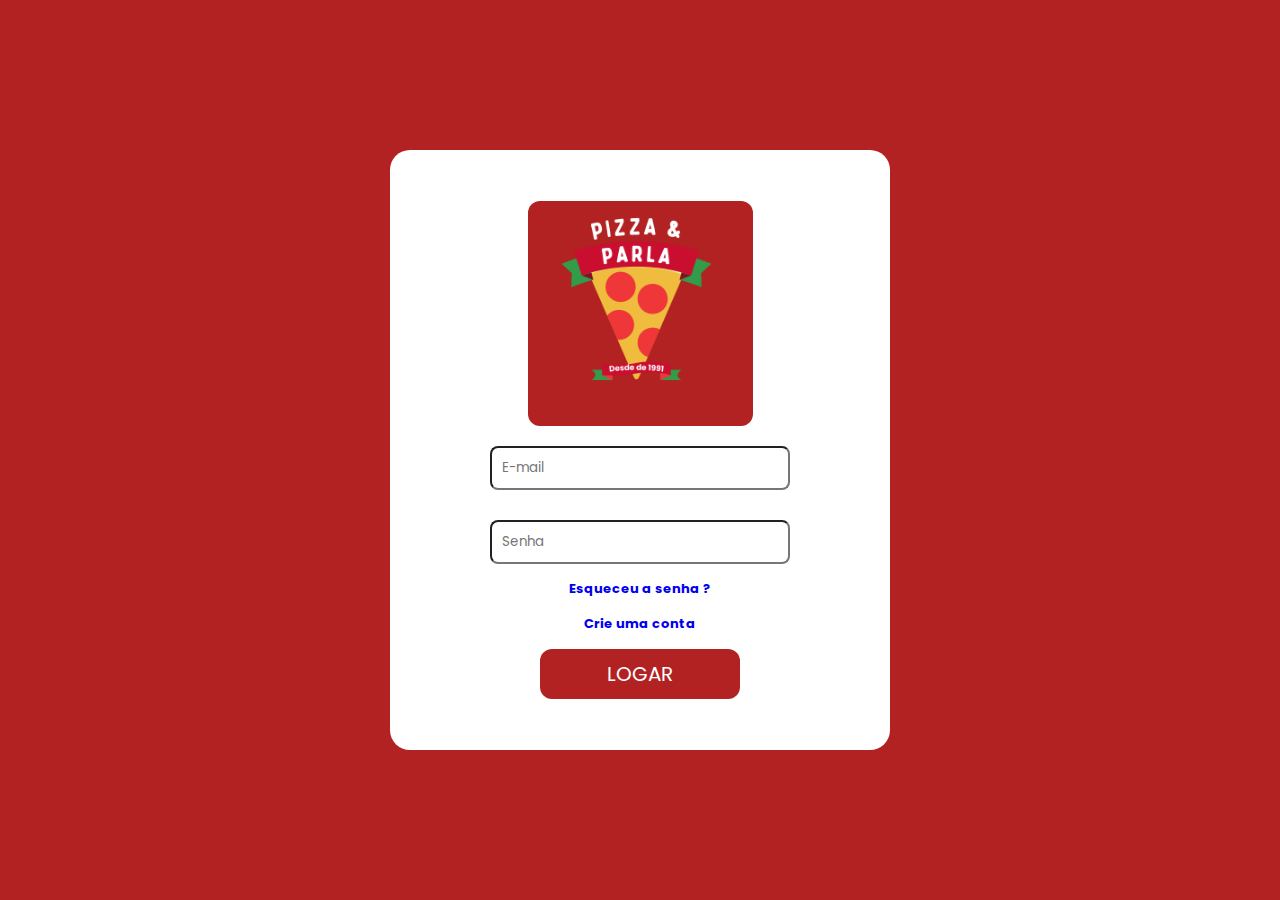
<file: assets/login.html>
<!DOCTYPE html>
<html lang="pt-br">
<head>
    <meta charset="UTF-8">
    <meta name="viewport" content="width=device-width, initial-scale=1.0">
    <link rel="stylesheet" href="css/loginstyle.css">
    <title>Login</title>
</head>
<body>

    <main>
        <section class="container-principal">
            <div class="child">

                <div class="logo">
                    <a href="#"><img src="imagens/pizzaria-logo.png" alt=""></a>
                </div>

                <form action="#" method="post">
                    <input type="email" placeholder="E-mail"> 
                    <input type="password" placeholder="Senha">
                </form>
                <p><a href="#">Esqueceu a senha ?</a></p>
                <p><a href="#">Crie uma conta</a></p>
                <button type="submit">Logar</button>
            </div>
        </section>
        
    </main>

    <script src="script.js"></script>
    
</body>
</html>
</file>
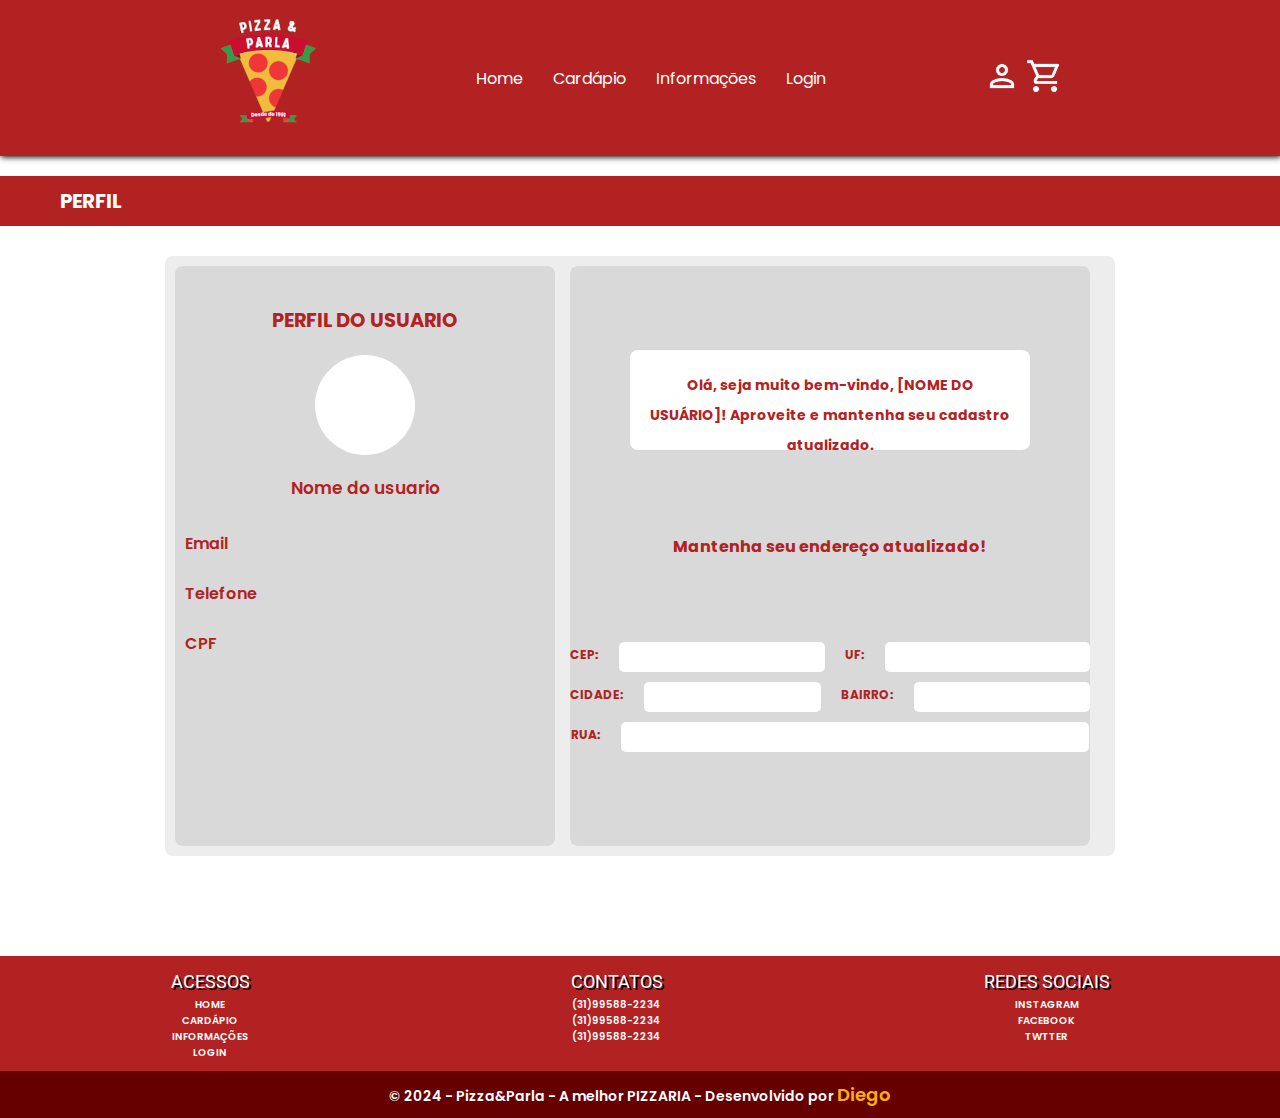
<file: assets/user.html>
<!DOCTYPE html>
<html lang="pt-br">
<head>
    <meta charset="UTF-8">
    <meta name="viewport" content="width=device-width, initial-scale=1.0">
    <link rel="stylesheet" href="css/user.css">

    <link rel="stylesheet" href="https://fonts.googleapis.com/css2?family=Material+Symbols+Outlined:opsz,wght,FILL,GRAD@20..48,100..700,0..1,-50..200&icon_naames=menu" />
    <title>Usuário</title>
</head>
<body>
    <header>
        <nav class="nav-bar">

            <div class="mobile-menu-icon">
                <button onclick="menuShow()"><img  class="icon" src="imagens/menu_white_36dp (1).svg" alt=""></button>
            </div>

            <div class="logo">
                <a href="index.html"><img src="imagens/PARLA.png" alt=""></a>
            </div>

            <div class="nav-list">
                <ul>
                    <li class="nav-item"><a href="index.html" class="nav-link">Home</a></li>
                    <li class="nav-item"><a href="cardapio.html" class="nav-link">Cardápio</a></li>
                    <li class="nav-item"><a href="#footer" class="nav-link">Informações</a></li>
                    <li class="nav-item"><a href="login.html" class="nav-link">Login</a></li>
                </ul>
            </div>

            <span class="cart">
                <a href="user.html"><img src="imagens/person_16dp_FFF_FILL0_wght400_GRAD0_opsz20.png" alt=""></a>
                <a href="carrinho.html"><img src="imagens/shopping_cart_16dp_FFF_FILL0_wght400_GRAD0_opsz20.png" alt=""></a>
            </span>



        </nav>

        <div class="mobile-menu">
            <ul>
                <li class="nav-item"><a href="index.html" class="nav-link">Home</a></li>
                <li class="nav-item"><a href="cardapio.html" class="nav-link">Cardápio</a></li>
                <li class="nav-item"><a href="#" class="nav-link">Informações</a></li>
                <li class="nav-item"><a href="login.html" class="nav-link">Login</a></li>
            </ul>
        </div>
        
    </header>


    <main>
            
        <div class="titulo-pagina">
            <h1>PERFIL</h1>
        </div>

        
        <section class="container-principal">
            <div class="child">
                

                <div class="perfil-user">
                    <h2>Perfil do usuario</h2>


                    <div class="foto-user">
                    
                    </div>

                    <div class="nome-user">
                          <p>Nome do usuario</p>
                    </div>

                    <div class="info-perfil">
                        <p>Email</p><br>
                        <p>Telefone</p><br>
                        <p>CPF</p>
                    </div>

     
                </div>
                
                <div class="cadastro-user">
                    <div class="boas-vindas">
                        <h3> Olá, seja muito bem-vindo, [NOME DO USUÁRIO]! Aproveite e mantenha seu cadastro atualizado. </h3>
                    </div>
                
                    <p>Mantenha seu endereço atualizado!</p>

                        <form action="" method="post">
                            <div class="linha-formulario">
                                <label for="cep">CEP:</label>
                                <input type="text" id="cep" name="cep">
                
                                <label for="uf">UF:</label>
                                <input type="text" id="uf" name="uf">
                            </div>
                
                            <div class="linha-formulario">
                                <label for="cidade">CIDADE:</label>
                                <input type="text" id="cidade" name="cidade">
                
                                <label for="bairro">BAIRRO:</label>
                                <input type="text" id="bairro" name="bairro">
                            </div>
                
                            <div class="linha-formulario">
                                <label for="rua">RUA:</label>
                                <input type="text" id="rua" name="rua">
                            </div>
                        </form>

                </div>
                
        </section>
        
    </main>


    <footer id="footer">
        <div class="menu-footer">
            <ul>
                <li class="title-list">ACESSOS</li>
                <li><a href="index.html">HOME</a></li>
                <li><a href="cardapio.html">CARDÁPIO</a></li>
                <li><a href="#">INFORMAÇÕES</a></li>
                <li><a href="login.html">LOGIN</a></li>
            </ul>

            <ul>
                <li class="title-list">CONTATOS</li>
                <li><a href="index.html">(31)99588-2234</a></li>
                <li><a href="cardapio.html">(31)99588-2234</a></li>
                <li><a href="#">(31)99588-2234</a></li>
            </ul>

            <ul>
                <li class="title-list">REDES SOCIAIS</li>
                <li><a href="index.html">INSTAGRAM</a></li>
                <li><a href="cardapio.html">FACEBOOK</a></li>
                <li><a href="#">TWTTER</a></li>
            </ul>
            
        </div>

        <div class="copyright">
            <p> &copy; 2024 - Pizza&Parla - A melhor PIZZARIA - Desenvolvido por <a href="https://github.com/Dieegoo13" target="_blank">Diego</a></p>
        </div>
        
    </footer>

    <script src="script.js"></script>
    
</body>

</html>
</file>
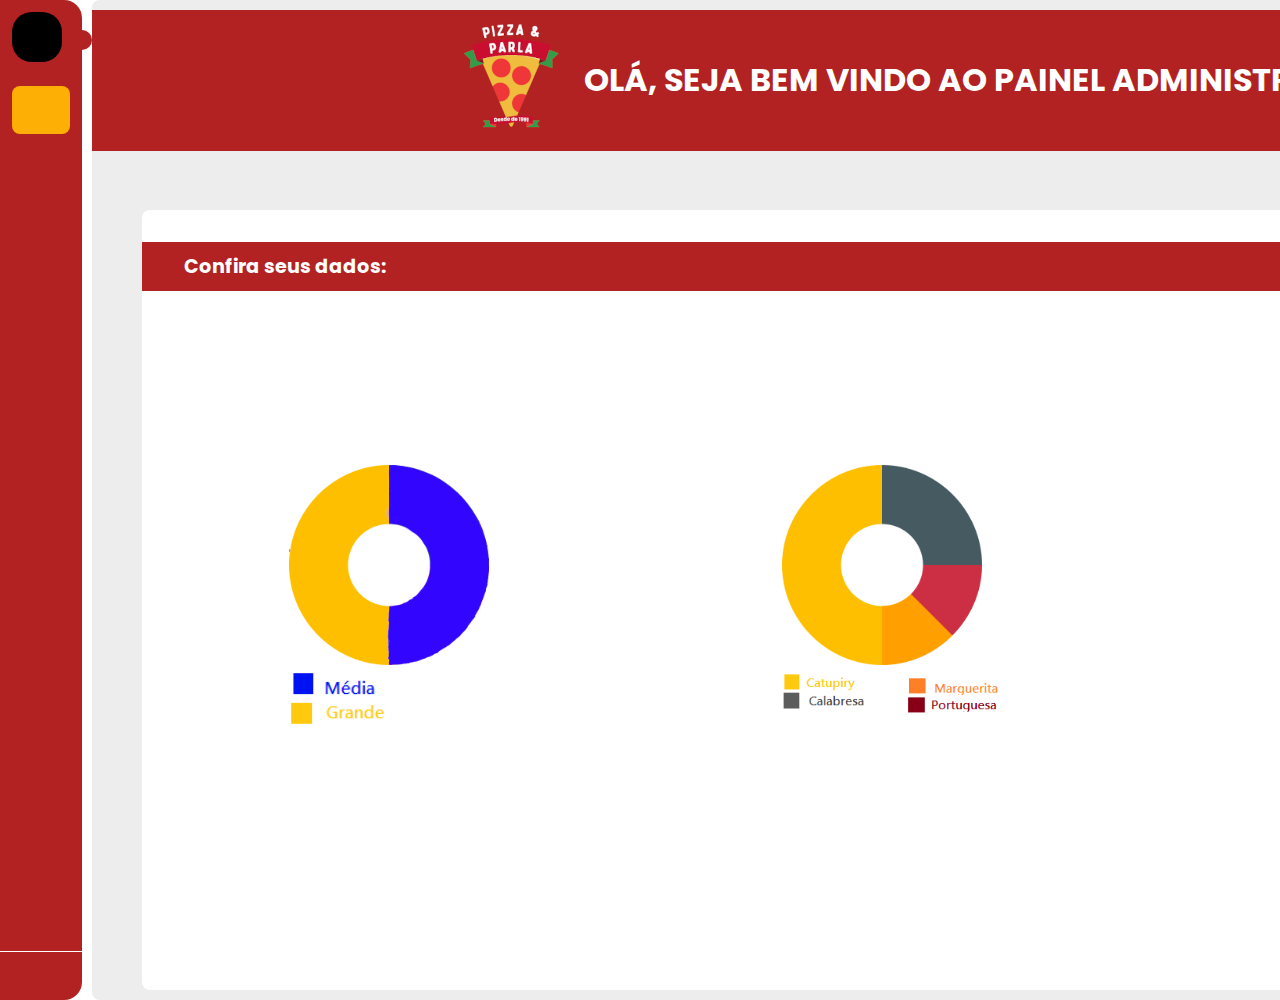
<file: legacy/assets/dashboard.html>
<!DOCTYPE html>
<html lang="pt-br">
<head>
    <meta charset="UTF-8">
    <meta name="viewport" content="width=device-width, initial-scale=1.0">
    <link rel="stylesheet" href="https://cdnjs.cloudflare.com/ajax/libs/font-awesome/6.5.1/css/all.min.css" integrity="sha512-DTOQO9RWCH3ppGqcWaEA1BIZOC6xxalwEsw9c2QQeAIftl+Vegovlnee1c9QX4TctnWMn13TZye+giMm8e2LwA==" crossorigin="anonymous" referrerpolicy="no-referrer" />
    <link rel="stylesheet" href="css/dashboard.css">
    <title>PAINEL ADMINISTRATIVO</title>
</head>
<body>
    <nav id="sidebar">
        <div id="sidebar_content">
            <div id="user">
                <img src="imagens/img-preta.png" id="user_avatar" alt="Avatar">
    
                <p id="user_infos">
                    <span class="item-description">
                        Admin
                    </span>
                    <span class="item-description">
                        Nome Admin
                    </span>
                </p>
            </div>
    
            <ul id="side_items">
                <li class="side-item active">
                    <a href="dashboard.html">
                        <i class="fa-solid fa-chart-line"></i>
                        <span class="item-description">
                            Dashboard
                        </span>
                    </a>
                </li>
    
                <li class="side-item">
                    <a href="#">
                        <i class="fa-solid fa-user"></i>
                        <span class="item-description">
                            Usuários
                        </span>
                    </a>
                </li>
    
                <li class="side-item">
                    <a href="#">
                        <i class="fa-solid fa-bell"></i>
                        <span class="item-description">
                            Notificações
                        </span>
                    </a>
                </li>
    
                <li class="side-item">
                    <a href="dashboardprodutos.html">
                        <i class="fa-solid fa-box"></i>
                        <span class="item-description">
                            Produtos
                        </span>
                    </a>
                </li>
    
                <li class="side-item">
                    <a href="#">
                        <i class="fa-solid fa-image"></i>
                        <span class="item-description">
                            Imagens
                        </span>
                    </a>
                </li>
    
                <li class="side-item">
                    <a href="#">
                        <i class="fa-solid fa-gear"></i>
                        <span class="item-description">
                            Configurações
                        </span>
                    </a>
                </li>
            </ul>
    
            <button id="open_btn">
                <i id="open_btn_icon" class="fa-solid fa-chevron-right"></i>
            </button>
        </div>

        <div id="logout">
            <button id="logout_btn">
                <i class="fa-solid fa-right-from-bracket"></i>
                <span class="item-description">
                    Logout
                </span>
            </button>
        </div>
    </nav>

    <main>
            
        
        <section class="container-principal">
            <div class="child">
                <div class="boas-vindas">
                    <img src="imagens/PARLA.png" alt=""> 
                    <h1>OLÁ, SEJA BEM VINDO AO PAINEL ADMINISTRATIVO :)</h1>
                </div>

                <div class="info-dashboard">
                    <h2>Confira seus dados:</h2>

                    <div class="graficos">
                        <div class="grafico">
                            <img src="imagens/grafico_tamanho.png" alt="">
                            
                            <img class="legenda-grafico" src="imagens/legenda-grafico-tamanho.png" alt="imagens" style="width: 50%; height: auto;">

                        </div>
    
                        <div class="grafico">
                            <img src="imagens/grafico_sabor.png" alt="">
                            <img class="legenda-grafico" src="imagens/legenda-grafico-sabor.png" alt="imagens" style="width: 110%; height: auto;">
                        </div>

                        <div class="infos">

                            <div class="infos-detalhadas">
                                <p>TOTAL DE VENDAS: <span class="valores">872</span></p>
                            </div>
                            <div class="infos-detalhadas">
                                <p>LUCRO: <span class="valores">R$ 299,90</span></p>
                            </div>

                            <div class="infos-detalhadas">
                                <p>TOTAL DE LUCRO: <br><span class="valores">R$ 1435,40</span></p>
                            </div>

                        </div>
                    </div>
                </div>
            </div>

        </section>
        
    </main>
    <script src="script.js"></script>
</body>
</html>
</file>
<file: assets/css/styles.css>
@import url('https://fonts.googleapis.com/css2?family=Poppins:ital,wght@0,100;0,200;0,300;0,400;0,500;0,600;0,700;0,800;0,900;1,100;1,200;1,300;1,400;1,500;1,600;1,700;1,800;1,900&display=swap');

@import url('https://fonts.googleapis.com/css2?family=Roboto:ital,wght@0,100;0,300;0,400;0,500;0,700;0,900;1,100;1,300;1,400;1,500;1,700;1,900&display=swap');

*,
::before,
::after {
	box-sizing: border-box;
}

/**********************************/
/* 0. Variáveis
/* 1. Estilos Gerais
/* 2. Navbar
/* 3. Conteudo principal
/* 4. Sobre Nós
/* 5. Diferenciais
/* 6. Pacotes
/* 7. Newsletter
/* 8. Galeria
/* 9. Footer
/* 10. Modal
/**********************************/

/**********************************/
/* 0. Variáveis
/**********************************/

:root {
   --ff-title: font-family: "Roboto", sans-serif;; 
	
	--clr-background: 	#B22222;
	--clr-white: 		#fff;
	--clr-gray: 		#EEEDED;
	--clr-yellow:       #FEAF05;
	--clr-dark-red: 	#660000;
	
	--spacing: 0.25rem;
	--transition: all 0.2s linear;
	--dark-shadow: 0 .5rem 1.5rem rgba(0, 0, 0, 0.2);
}

/**********************************/
/* 1. Estilos Gerais
/**********************************/

html {
	font-size: 62.5%;
}

a {
	text-decoration: none;
}

ul {
    list-style: none;
}

*{
    padding: 0;
    margin: 0;
    font-family: "Poppins", sans-serif;
}

header {
    background-color: var(--clr-background);
    box-shadow: 1px 1px 6px #000;
}

/**********************************/
/* 2. Navbar
/**********************************/

.nav-bar {
    display: flex;
    justify-content: space-around;
    align-items: center;
    padding: 1.5rem 6rem;
}

.logo {
    display: flex;
    align-items: center;
}

.nav-list {
    display: flex;
    align-items: center;
}

.nav-list ul {
    display: flex;
    justify-content: center;
    list-style: none;
    gap: 30px;
}

.nav-list ul a:hover {
    color: var(--clr-yellow);
    text-decoration: underline;
    
}

.nav-link {
    text-decoration: none;
    font-size: 1.6rem;
    color: #fff;
    font-weight: 400;
}

.mobile-menu, .mobile-menu-icon {
    display: none;
}

.cart img {
    width: 4rem;
}

@media screen and (max-width: 730px) {
    .mobile-menu li a:hover{
        color: var(--clr-yellow);
        text-decoration: underline;
    }

    .nav-bar {
        padding: 1.5rem 4rem;
    }

    .nav-item {
        display: none;
    }
    .login-button {
        display: none;
    }
    .mobile-menu-icon {
        display: block;
    }
    .mobile-menu-icon button {
        background-color: transparent;
        border: none;
        cursor: pointer;
    }
    .mobile-menu ul {
        display: flex;
        flex-direction: column;
        text-align: center;
        padding-bottom: 1rem;
    }
    .mobile-menu .nav-item {
        display: block;
        padding-top: 1.2rem;
    }
    .mobile-menu .login-button {
        display: block;
        padding: 1rem 2rem;
    }
    .mobile-menu .login-button button {
        width: 100%;
    }
    .open{
        display: block;
    }
}

/**********************************/
/* 3. Conteudo principal
/**********************************/

.container-principal{
    display: flex;
    align-items: center;
    justify-content: center;
    flex-wrap: wrap;
}

.child {
    width: 600px;
    height: 600px;
    margin-top: 30px;
    border-radius: 8px;
    background-color: #EEEDED;
    display: flex;
    flex-wrap: wrap;
    justify-content: center;
    align-items: center;
    gap: 30px;
}


.seção-imagem1 a img {
    width: 24rem;
    height: 24rem;
    border-radius: 5px;
}

.seção-imagem2 a img {
    width: 24rem;
    height: 24rem;
    border-radius: 5px;
}

.seção-imagem3 a img {
    width: 50rem;
    height: 18em;
    border-radius: 5px;
}


@media screen and (max-width: 860px){
    .container-principal{
        width: 100%; 
        height: 100%;
    }

    .child {
        width: 75%;  
        height: 64%;
    }

    .seção-imagem1 a img {
      margin-top: 2rem;
    }

    .seção-imagem3 a img {
        width: 25rem;
        height: 10em;
        border-radius: 5px;
    }
    
}

/**********************************/
/* 4. Footer
/**********************************/

footer {
    text-align: center;
}

.menu-footer {
    background-color: var(--clr-background);
    padding: 10px;
    margin-top: 100px;
    display: flex;
    justify-content: space-around;
}

.menu-footer a {
    color: var(--clr-white);
    font-size: 1rem;
    font-weight: 600;
}

.menu-footer a:hover {
    color: #FEAF05;
    text-shadow: 2px 2px 5px rgba(0, 0, 0, 0.5); 
    text-decoration: underline; 
  }

 .title-list {
    color: var(--clr-white);
    font-family: "Roboto", sans-serif;
    font-size: 1.8rem;
    text-shadow: 2px 2px 0 #000000;
    margin: 5px;
 } 

 .copyright {
    background-color: var(--clr-dark-red);
    padding: 10px;
    color: var(--clr-white);
    font-size: 1.4rem;
    font-weight: 600;
}

.copyright a {
    font-size: 1.8rem;
    color: #FEAF05;
}

.copyright a:hover {
    color: #ff7300;
    text-decoration: underline; 
    text-shadow: 2px 2px 5px rgba(0, 0, 0, 0.5);
}

@media screen and (max-width: 860px) {
  
    .copyright {
         font-size: 1rem;
    }
    .copyright a {
        font-size: 1.2rem;
        color: #FEAF05;
    }
}
</file>
<file: legacy/assets/css/styles.css>
@import url('https://fonts.googleapis.com/css2?family=Poppins:ital,wght@0,100;0,200;0,300;0,400;0,500;0,600;0,700;0,800;0,900;1,100;1,200;1,300;1,400;1,500;1,600;1,700;1,800;1,900&display=swap');

@import url('https://fonts.googleapis.com/css2?family=Roboto:ital,wght@0,100;0,300;0,400;0,500;0,700;0,900;1,100;1,300;1,400;1,500;1,700;1,900&display=swap');

*,
::before,
::after {
	box-sizing: border-box;
}

/**********************************/
/* 0. Variáveis
/* 1. Estilos Gerais
/* 2. Navbar
/* 3. Conteudo principal
/* 4. Sobre Nós
/* 5. Diferenciais
/* 6. Pacotes
/* 7. Newsletter
/* 8. Galeria
/* 9. Footer
/* 10. Modal
/**********************************/

/**********************************/
/* 0. Variáveis
/**********************************/

:root {
   --ff-title: font-family: "Roboto", sans-serif;; 
	
	--clr-background: 	#B22222;
	--clr-white: 		#fff;
	--clr-gray: 		#EEEDED;
	--clr-yellow:       #FEAF05;
	--clr-dark-red: 	#660000;
	
	--spacing: 0.25rem;
	--transition: all 0.2s linear;
	--dark-shadow: 0 .5rem 1.5rem rgba(0, 0, 0, 0.2);
}

/**********************************/
/* 1. Estilos Gerais
/**********************************/

html {
	font-size: 62.5%;
}

a {
	text-decoration: none;
}

ul {
    list-style: none;
}

*{
    padding: 0;
    margin: 0;
    font-family: "Poppins", sans-serif;
}

header {
    background-color: var(--clr-background);
    box-shadow: 1px 1px 6px #000;
}

/**********************************/
/* 2. Navbar
/**********************************/

.nav-bar {
    display: flex;
    justify-content: space-around;
    align-items: center;
    padding: 1.5rem 6rem;
}

.logo {
    display: flex;
    align-items: center;
}

.nav-list {
    display: flex;
    align-items: center;
}

.nav-list ul {
    display: flex;
    justify-content: center;
    list-style: none;
    gap: 30px;
}

.nav-list ul a:hover {
    color: var(--clr-yellow);
    text-decoration: underline;
    
}

.nav-link {
    text-decoration: none;
    font-size: 1.6rem;
    color: #fff;
    font-weight: 400;
}

.mobile-menu, .mobile-menu-icon {
    display: none;
}

.cart img {
    width: 4rem;
}

@media screen and (max-width: 730px) {
    .mobile-menu li a:hover{
        color: var(--clr-yellow);
        text-decoration: underline;
    }

    .nav-bar {
        padding: 1.5rem 4rem;
    }

    .nav-item {
        display: none;
    }
    .login-button {
        display: none;
    }
    .mobile-menu-icon {
        display: block;
    }
    .mobile-menu-icon button {
        background-color: transparent;
        border: none;
        cursor: pointer;
    }
    .mobile-menu ul {
        display: flex;
        flex-direction: column;
        text-align: center;
        padding-bottom: 1rem;
    }
    .mobile-menu .nav-item {
        display: block;
        padding-top: 1.2rem;
    }
    .mobile-menu .login-button {
        display: block;
        padding: 1rem 2rem;
    }
    .mobile-menu .login-button button {
        width: 100%;
    }
    .open{
        display: block;
    }
}

/**********************************/
/* 3. Conteudo principal
/**********************************/

.container-principal{
    display: flex;
    align-items: center;
    justify-content: center;
    flex-wrap: wrap;
}

.child {
    width: 600px;
    height: 600px;
    margin-top: 30px;
    border-radius: 8px;
    background-color: #EEEDED;
    display: flex;
    flex-wrap: wrap;
    justify-content: center;
    align-items: center;
    gap: 30px;
}


.seção-imagem1 a img {
    width: 24rem;
    height: 24rem;
    border-radius: 5px;
}

.seção-imagem2 a img {
    width: 24rem;
    height: 24rem;
    border-radius: 5px;
}

.seção-imagem3 a img {
    width: 50rem;
    height: 18em;
    border-radius: 5px;
}


@media screen and (max-width: 860px){
    .container-principal{
        width: 100%; 
        height: 100%;
    }

    .child {
        width: 75%;  
        height: 64%;
    }

    .seção-imagem1 a img {
      margin-top: 2rem;
    }

    .seção-imagem3 a img {
        width: 25rem;
        height: 10em;
        border-radius: 5px;
    }
    
}

/**********************************/
/* 4. Footer
/**********************************/

footer {
    text-align: center;
}

.menu-footer {
    background-color: var(--clr-background);
    padding: 10px;
    margin-top: 100px;
    display: flex;
    justify-content: space-around;
}

.menu-footer a {
    color: var(--clr-white);
    font-size: 1rem;
    font-weight: 600;
}

.menu-footer a:hover {
    color: #FEAF05;
    text-shadow: 2px 2px 5px rgba(0, 0, 0, 0.5); 
    text-decoration: underline; 
  }

 .title-list {
    color: var(--clr-white);
    font-family: "Roboto", sans-serif;
    font-size: 1.8rem;
    text-shadow: 2px 2px 0 #000000;
    margin: 5px;
 } 

 .copyright {
    background-color: var(--clr-dark-red);
    padding: 10px;
    color: var(--clr-white);
    font-size: 1.4rem;
    font-weight: 600;
}

.copyright a {
    font-size: 1.8rem;
    color: #FEAF05;
}

.copyright a:hover {
    color: #ff7300;
    text-decoration: underline; 
    text-shadow: 2px 2px 5px rgba(0, 0, 0, 0.5);
}

@media screen and (max-width: 860px) {
  
    .copyright {
         font-size: 1rem;
    }
    .copyright a {
        font-size: 1.2rem;
        color: #FEAF05;
    }
}
</file>
<file: assets/css/cardapiostyle.css>
@import url('https://fonts.googleapis.com/css2?family=Poppins:ital,wght@0,100;0,200;0,300;0,400;0,500;0,600;0,700;0,800;0,900;1,100;1,200;1,300;1,400;1,500;1,600;1,700;1,800;1,900&display=swap');

@import url('https://fonts.googleapis.com/css2?family=Roboto:ital,wght@0,100;0,300;0,400;0,500;0,700;0,900;1,100;1,300;1,400;1,500;1,700;1,900&display=swap');

*,
::before,
::after {
	box-sizing: border-box;
}

/**********************************/
/* 0. Variáveis
/* 1. Estilos Gerais
/* 2. Navbar
/* 3. Conteudo principal
/* 4. Sobre Nós
/* 5. Diferenciais
/* 6. Pacotes
/* 7. Newsletter
/* 8. Galeria
/* 9. Footer
/* 10. Modal
/**********************************/

/**********************************/
/* 0. Variáveis
/**********************************/

:root {
   --ff-title: font-family: "Roboto", sans-serif;; 
	
	--clr-background: 	#B22222;
	--clr-white: 		#fff;
	--clr-gray: 		#EEEDED;
	--clr-yellow:       #FEAF05;
	--clr-dark-red: 	#660000;
	
	--spacing: 0.25rem;
	--transition: all 0.2s linear;
	--dark-shadow: 0 .5rem 1.5rem rgba(0, 0, 0, 0.2);
}

/**********************************/
/* 1. Estilos Gerais
/**********************************/

html {
	font-size: 62.5%;
}

a {
	text-decoration: none;
}

ul {
    list-style: none;
}

*{
    padding: 0;
    margin: 0;
    font-family: "Poppins", sans-serif;
}

header {
    background-color: var(--clr-background);
    box-shadow: 1px 1px 6px #000;
}

/**********************************/
/* 2. Navbar
/**********************************/

.nav-bar {
    display: flex;
    justify-content: space-around;
    align-items: center;
    padding: 1.5rem 6rem;
}

.logo {
    display: flex;
    align-items: center;
}

.nav-list {
    display: flex;
    align-items: center;
}

.nav-list ul {
    display: flex;
    justify-content: center;
    list-style: none;
    gap: 30px;
}

.nav-list ul a:hover {
    color: var(--clr-yellow);
    text-decoration: underline;
    
}

.nav-link {
    text-decoration: none;
    font-size: 1.6rem;
    color: #fff;
    font-weight: 400;
}

.mobile-menu, .mobile-menu-icon {
    display: none;
}

.cart img {
    width: 4rem;
}

@media screen and (max-width: 730px) {
    .mobile-menu li a:hover{
        color: var(--clr-yellow);
        text-decoration: underline;
    }

    .nav-bar {
        padding: 1.5rem 4rem;
    }

    .nav-item {
        display: none;
    }
    .login-button {
        display: none;
    }
    .mobile-menu-icon {
        display: block;
    }
    .mobile-menu-icon button {
        background-color: transparent;
        border: none;
        cursor: pointer;
    }
    .mobile-menu ul {
        display: flex;
        flex-direction: column;
        text-align: center;
        padding-bottom: 1rem;
    }
    .mobile-menu .nav-item {
        display: block;
        padding-top: 1.2rem;
    }
    .mobile-menu .login-button {
        display: block;
        padding: 1rem 2rem;
    }
    .mobile-menu .login-button button {
        width: 100%;
    }
    .open{
        display: block;
    }
}

/**********************************/
/* 3. Conteudo principal
/**********************************/

.container-principal{
    display: flex;
    align-items: center;
    justify-content: center;
    text-align: center;
    flex-wrap: wrap;
}

.child {
    display: flex;
    flex-wrap: wrap;
    justify-content: center;
    align-items: center;
    gap: 30px;
    width: 960px;
    height: 800px;
    margin-top: 30px;
    border-radius: 8px;
    background-color: #EEEDED;
}

.child img {
    width: 280px;
    border-radius: 8px;
    transition: transform 0.3s ease, box-shadow 0.3s ease;
}

.child img:hover {
    transform: translateY(-1px); 
    box-shadow: 0 8px 15px rgba(0, 0, 0, 0.3); 
}

.flex-container-publi {
    display: flex;
    justify-content: center;
    align-items: center;
    flex-direction: column;
}

.publicidade {
    display: flex;
    align-items: center;
    justify-content: space-around;
    width: 960px;
    height: 100px;
    margin-top: 2rem;
    border-radius: 12px;
    color: #fff;
    font-size: 2.8rem;
    padding: 5rem;
    background-color: var(--clr-background);
}

.publicidade button {
    cursor: pointer;
    background-color: var(--clr-yellow);
    border-radius: 12px;
    border: none;
    font-size: 2rem;
    font-weight: 600;
    color: var(--clr-background);
    width: 140px;
    padding: 10px;
}

.publicidade button:hover {
    box-shadow: 0 1px 12px rgb(255, 0, 0);
    background-color: #ffae00;
    
}

.titulo-cardapio {
    width: 960px;
    background-color: var(--clr-background);
    padding: 10px;
    color: #fff;
    font-size: 2rem;
    text-indent: 10rem;
    border-radius: 12px;
    margin-top: 2rem;
}

.option p {
    font-size: 1.4rem;
    font-weight: 500;
}

.option button {
   cursor: pointer;
   font-weight: 600;
   padding: 5px;
   margin-top: 2rem;
   border: none;
   width: 200px;
   background-color: var(--clr-yellow);
   color: var(--clr-background);
}

.option button:hover {
    box-shadow: 0 1px 12px rgb(255, 0, 0);
    background-color: #ffae00;
    
}


@media screen and (max-width: 860px){
    .publicidade {
        width: 380px;
        font-size: 1.4rem;
        padding: 10px;
    }

    .publicidade button {
        font-size: 1.3rem;
        width: 100px;
    }

    .titulo-cardapio {
        width: 380px;
        font-size: 1.4rem;
        text-indent: 1rem;
    }

    .container-principal{
        width: 100%; 
        height: 100%;
    }

    .child {
        width: 380px;  
        height: 64%;
    }

    .child img {
        margin: 1rem;
        width: 220px;
        border-radius: 8px;
    }

    .option {
        flex: 1 1 calc(50% - 30px); /* Cada item ocupa 50% da largura, menos o espaço de gap */
        max-width: 300px; /* Define uma largura máxima para evitar que os itens fiquem muito largos */
        box-sizing: border-box; /* Inclui padding e border no cálculo da largura */
    }

    .option p {
        font-size: 1.3rem;
    }

    .option button {
        margin-bottom: 1rem;
        width: 220px;
    }

    
}

/**********************************/
/* 4. Footer
/**********************************/

footer {
    text-align: center;
}

.menu-footer {
    background-color: var(--clr-background);
    padding: 10px;
    margin-top: 100px;
    display: flex;
    justify-content: space-around;
}

.menu-footer a {
    color: var(--clr-white);
    font-size: 1rem;
    font-weight: 600;
}

.menu-footer a:hover {
    color: #FEAF05;
    text-shadow: 2px 2px 5px rgba(0, 0, 0, 0.5); 
    text-decoration: underline; 
  }

 .title-list {
    color: var(--clr-white);
    font-family: "Roboto", sans-serif;
    font-size: 1.8rem;
    text-shadow: 2px 2px 0 #000000;
    margin: 5px;
 } 

 .copyright {
    background-color: var(--clr-dark-red);
    padding: 10px;
    color: var(--clr-white);
    font-size: 1.4rem;
    font-weight: 600;
}

.copyright a {
    font-size: 1.8rem;
    color: #FEAF05;
}

.copyright a:hover {
    color: #ff7300;
    text-decoration: underline; 
    text-shadow: 2px 2px 5px rgba(0, 0, 0, 0.5);
}

@media screen and (max-width: 860px) {
  
    .copyright {
         font-size: 1rem;
    }
    .copyright a {
        font-size: 1.2rem;
        color: #FEAF05;
    }
}
</file>
<file: assets/css/carrinho.css>
@import url('https://fonts.googleapis.com/css2?family=Poppins:ital,wght@0,100;0,200;0,300;0,400;0,500;0,600;0,700;0,800;0,900;1,100;1,200;1,300;1,400;1,500;1,600;1,700;1,800;1,900&display=swap');

@import url('https://fonts.googleapis.com/css2?family=Roboto:ital,wght@0,100;0,300;0,400;0,500;0,700;0,900;1,100;1,300;1,400;1,500;1,700;1,900&display=swap');

*,
::before,
::after {
	box-sizing: border-box;
}

/**********************************/
/* 0. Variáveis
/* 1. Estilos Gerais
/* 2. Navbar
/* 3. Conteudo principal
/* 4. Sobre Nós
/* 5. Diferenciais
/* 6. Pacotes
/* 7. Newsletter
/* 8. Galeria
/* 9. Footer
/* 10. Modal
/**********************************/

/**********************************/
/* 0. Variáveis
/**********************************/

:root {
   --ff-title: font-family: "Roboto", sans-serif;; 
	
	--clr-background: 	#B22222;
	--clr-white: 		#fff;
	--clr-gray: 		#EEEDED;
	--clr-yellow:       #FEAF05;
	--clr-dark-red: 	#660000;
	
	--spacing: 0.25rem;
	--transition: all 0.2s linear;
	--dark-shadow: 0 .5rem 1.5rem rgba(0, 0, 0, 0.2);
}

/**********************************/
/* 1. Estilos Gerais
/**********************************/

html {
	font-size: 62.5%;
}

a {
	text-decoration: none;
}

ul {
    list-style: none;
}

*{
    padding: 0;
    margin: 0;
    font-family: "Poppins", sans-serif;
}

header {
    background-color: var(--clr-background);
    box-shadow: 1px 1px 6px #000;
}

/**********************************/
/* 2. Navbar
/**********************************/

.nav-bar {
    display: flex;
    justify-content: space-evenly;
    align-items: center;
    padding: 1.5rem 6rem;
}

.nav-bar h1 {
    font-size: 3rem;
    color: #fff;
}

.logo {
    display: flex;
    align-items: center;
}

.nav-list {
    display: flex;
    align-items: center;
}

.nav-list ul {
    display: flex;
    justify-content: center;
    list-style: none;
    gap: 30px;
}

.nav-list ul a:hover {
    color: var(--clr-yellow);
    text-decoration: underline;
    
}

.nav-link {
    text-decoration: none;
    font-size: 1.6rem;
    color: #fff;
    font-weight: 400;
}

.mobile-menu, .mobile-menu-icon {
    display: none;
}

.cart img {
    width: 4rem;
}

@media screen and (max-width: 730px) {
    .mobile-menu li a:hover{
        color: var(--clr-yellow);
        text-decoration: underline;
    }

    .nav-bar {
        padding: 1.5rem 4rem;
    }

    .nav-item {
        display: none;
    }
    .login-button {
        display: none;
    }
    .mobile-menu-icon {
        display: block;
    }
    .mobile-menu-icon button {
        background-color: transparent;
        border: none;
        cursor: pointer;
    }
    .mobile-menu ul {
        display: flex;
        flex-direction: column;
        text-align: center;
        padding-bottom: 1rem;
    }
    .mobile-menu .nav-item {
        display: block;
        padding-top: 1.2rem;
    }
    .mobile-menu .login-button {
        display: block;
        padding: 1rem 2rem;
    }
    .mobile-menu .login-button button {
        width: 100%;
    }
    .open{
        display: block;
    }
}

/**********************************/
/* 3. Conteudo principal
/**********************************/

.container-principal{
    display: flex;
    align-items: center;
    justify-content: center;
    flex-wrap: wrap;
}

.child {
    display: flex;
    flex-direction: column;
    flex-wrap: wrap;
    justify-content: space-between;
    align-items: normal;
    width: 950px;
    height: 600px;
    margin-top: 30px;
    padding: 10px;
    border-radius: 8px;
    background-color: #EEEDED;
}

.titulo-comprovante {
    width: 555px;
    height: 130px;
    padding-top: 4rem;
    font-size: 1rem;
    text-align: center;
    font-weight: 600;
    background-color: #D9D9D9;
    color: var(--clr-background);
    border-radius: 8px;
    flex-wrap: wrap;
}

.endereço-entrega {
    width: 550px;
    height: 170px;
    font-size: 1.3rem;
    font-weight: 600;
    padding: 10px;
    color: var(--clr-background);
    background-color: #D9D9D9;
    border-radius: 8px;
    flex-wrap: wrap;
}

.endereço-entrega input {
    width: 400px;
    border-radius: 5px;
    margin: 10px;
}

.pagamento {
    width: 555px;
    height: 170px;
    background-color: #D9D9D9;
    border-radius: 8px;
    flex-wrap: wrap;
}

.pagamento img {
    width: 40px;
}

.pagamento .option-rectangle {
    width: 500px;
    background-color: #fff;
    margin: 20px;
    padding: 5px;
    display: flex;
    align-items: center;
    flex-wrap: wrap;
    gap: 20px;
    border-radius: 8px;
    font-size: 1.8rem;
    font-weight: 600;
}

.pagamento input[type="number"] {
    background-color: #EEEDED;
    width: 400px;
    border-radius: 5px;
    padding: 5px;
}

.pagamento input[type="number"]::placeholder {
    font-weight: 600;
    text-align: center;
}

input[type="number"]::-webkit-outer-spin-button,
input[type="number"]::-webkit-inner-spin-button {
    -webkit-appearance: none;
    margin: 0;
}

.resumo-do-pedido {
    width: 320px;
    height: 600px;
    background-color: #D9D9D9;
    border-radius: 8px;
    display: flex;
    flex-direction: column;
    flex-wrap: wrap;
}

.resumo-do-pedido h3 {
    text-align: center;
    font-size: 1.7rem;
    text-transform: uppercase;
    margin-top: 1rem;
    color: var(--clr-background);
}

.resumo-do-pedido .titulo-pedido {
    background-color: var(--clr-background);
    margin: 20px 10px;
    color: var(--clr-yellow);
    padding: 10px;
    border-radius: 5px;
    font-size: 1.4rem;
    font-weight: 500;
    display: flex;
    justify-content: space-between;
}

.resumo-do-pedido button {
    cursor: pointer;
    width: 200px;
    margin-left: 5rem;
    padding: 5px;
    border-radius: 5px;
    background-color: var(--clr-background);
    color: var(--clr-yellow);
    border: none;
}

.resumo-do-pedido button:hover {
    box-shadow: 0 1px 12px rgb(255, 0, 0);
}


@media screen and (max-width: 860px){
    .nav-bar h1 {
        font-size: 1.8rem;
    }
    .container-principal{
        width: 100%; 
        height: 100%;
    }

    .child {
        width: 380px;
        height: 800px;
        flex-direction: row;
    }

    .titulo-comprovante {
        width: 355px;
        height: 100px;
        font-size: 1rem;
        text-indent: 0.5rem;
        padding-top: 3rem;
        margin-bottom: 1rem;
    }

    .endereço-entrega {
        width: 355px;
        height: 170px;
        font-size: 1rem;
        margin-bottom: 1rem;
    }

    .endereço-entrega input {
        width: 270px;
        border-radius: 5px;
    }

    .pagamento {
        width: 355px;
        height: 140px;
        margin-bottom: 1rem;
    }
    
    .pagamento img {
        width: 30px;
    }
    
    .pagamento .option-rectangle {
        width: 320px;
        font-size: 1.4rem;
    }
    
    .pagamento input[type="number"] {
        background-color: #EEEDED;
        width: 260px;
    }
    
    .pagamento input[type="number"]::placeholder {
        font-size: 1.2rem;
    }


    .resumo-do-pedido {
        width: 355px;
        height: 300px;

    }
    
    .resumo-do-pedido h3 {
        text-align: center;
        font-size: 1.4rem;
    }
    
    .resumo-do-pedido .titulo-pedido {
        font-size: 1.2rem;
    }
    
    .resumo-do-pedido button {
        margin-left: 7rem;
    }


}

/**********************************/
/* 4. Footer
/**********************************/

footer {
    text-align: center;
}

.menu-footer {
    background-color: var(--clr-background);
    padding: 10px;
    margin-top: 100px;
    display: flex;
    justify-content: space-around;
}

.menu-footer a {
    color: var(--clr-white);
    font-size: 1rem;
    font-weight: 600;
}

.menu-footer a:hover {
    color: #FEAF05;
    text-shadow: 2px 2px 5px rgba(0, 0, 0, 0.5); 
    text-decoration: underline; 
  }

 .title-list {
    color: var(--clr-white);
    font-family: "Roboto", sans-serif;
    font-size: 1.8rem;
    text-shadow: 2px 2px 0 #000000;
    margin: 5px;
 } 

 .copyright {
    background-color: var(--clr-dark-red);
    padding: 10px;
    color: var(--clr-white);
    font-size: 1.4rem;
    font-weight: 600;
}

.copyright a {
    font-size: 1.8rem;
    color: #FEAF05;
}

.copyright a:hover {
    color: #ff7300;
    text-decoration: underline; 
    text-shadow: 2px 2px 5px rgba(0, 0, 0, 0.5);
}

@media screen and (max-width: 860px) {
  
    .copyright {
         font-size: 1rem;
    }
    .copyright a {
        font-size: 1.2rem;
        color: #FEAF05;
    }
}
</file>
<file: assets/css/dashboard.css>
@import url('https://fonts.googleapis.com/css2?family=Poppins:ital,wght@0,100;0,200;0,300;0,400;0,500;0,600;0,700;0,800;0,900;1,100;1,200;1,300;1,400;1,500;1,600;1,700;1,800;1,900&display=swap');

/**********************************/
/* 0. Variáveis
/**********************************/

:root {
    --ff-title: font-family: "Roboto", sans-serif;; 
     
     --clr-background: 	#B22222;
     --clr-white: 		#fff;
     --clr-gray: 		#EEEDED;
     --clr-yellow:       #FEAF05;
     --clr-dark-red: 	#660000;
     
     --spacing: 0.25rem;
     --transition: all 0.2s linear;
     --dark-shadow: 0 .5rem 1.5rem rgba(0, 0, 0, 0.2);
 }
 
/**********************************/
/* 1. Navbar
/**********************************/


* {
    margin: 0;
    padding: 0;
    box-sizing: border-box;
    font-family: 'Poppins', sans-serif;
}

body {
    display: flex;
    min-height: 100vh;
    background-color: #ffffff;
}

main {
    z-index: 1;
    padding-left: calc(0px + 10px);
}

#sidebar {
    display: flex;
    flex-direction: column;
    justify-content: space-between;
    background-color: var(--clr-background);
    height: 1000px;
    border-radius: 0px 18px 18px 0px;
    position: relative;
    transition: all .5s;
    min-width: 82px;
    z-index: 2;
}

#sidebar_content {
    padding: 12px;
}

#user {
    display: flex;
    align-items: center;
    gap: 8px;
    margin-bottom: 24px;
}

#user_avatar {
    width: 50px;
    height: 50px;
    object-fit: cover;
    border-radius: 20px;
}

#user_infos {
    display: flex;
    flex-direction: column;
}

#user_infos span:last-child {
    color: #ffffff;
    font-size: 12px;
}

#side_items {
    display: flex;
    flex-direction: column;
    gap: 8px;
    list-style: none;
}

.side-item {
    border-radius: 8px;
    padding: 14px;
    cursor: pointer;
}

.side-item.active {
    background-color: var(--clr-yellow);
}

.side-item:hover:not(.active),
#logout_btn:hover {
    background-color: var(--clr-yellow);
}

.side-item a {
    text-decoration: none;
    display: flex;
    align-items: center;
    justify-content: center;
    color: #ffffff;
}


.side-item.active a {
    color: var(--clr-background);
}

.side-item a i {
    display: flex;
    align-items: center;
    justify-content: center;
    width: 20px;
    height: 20px;
}

#logout {
    border-top: 1px solid #fff;
    padding: 12px;
}

#logout_btn {
    border: none;
    padding: 12px;
    font-size: 14px;
    display: flex;
    gap: 20px;
    align-items: center;
    border-radius: 8px;
    text-align: start;
    cursor: pointer;
    background-color: transparent;
}

#open_btn {
    position: absolute;
    top: 30px;
    right: -10px;
    background-color: var(--clr-background);
    color: #fff;
    border-radius: 100%;
    width: 20px;
    height: 20px;
    border: none;
    cursor: pointer;
}

#open_btn_icon {
    transition: transform .3s ease;
}

.open-sidebar #open_btn_icon {
    transform: rotate(180deg);
}

.item-description {
    width: 0px;
    overflow: hidden;
    white-space: nowrap;
    text-overflow: ellipsis;
    font-size: 14px;
    transition: width .6s;
    height: 0px;
}

#sidebar.open-sidebar {
    min-width: 15%;
}

#sidebar.open-sidebar .item-description {
    width: 150px;
    height: auto;
}

#sidebar.open-sidebar .side-item a {
    justify-content: flex-start;
    gap: 14px;
}

/**********************************/
/* 2. Conteudo principal
/**********************************/

.container-principal{
    display: flex;
    align-items: center;
    justify-content: center;
    flex-wrap: wrap;
}

.child {
    display: flex;
    flex-wrap: wrap;
    justify-content: space-around;
    align-items: center;
    width: 1400px;
    height: 820px;
    border-radius: 8px;
    background-color: #EEEDED;
}

.boas-vindas {
    width: 1400px;
    display: flex;
    justify-content: center;
    align-items: center;
    gap: 20px;
    margin-bottom: 40px;
    background-color: var(--clr-background);
    padding: 10px;
    color: #fff;
}

.info-dashboard {
    display: flex;
    flex-direction: column;
    flex-wrap: wrap;
    width: 1300px;
    height: 600px;
    border-radius: 8px;
    background-color: #fff;
}

.info-dashboard h2 {
    background-color: var(--clr-background);
    margin-top: 2rem;
    font-size: 1.2rem;
    padding: 10px;
    color: #fff;
    text-indent: 2rem;
}

.graficos {
    display: flex;
    justify-content: space-around;
    flex-wrap: wrap;
    align-items: center;
    margin-top: 10rem;
}

.grafico {
    flex-wrap: wrap;
    width: 200px;
    height: 200px;
    border-radius: 50%;
}

.grafico img {
    width: 100%;
}

.grafico .legenda-grafico {
    width: 50%;
}

.infos-detalhadas {
    width: 300px;
    background-color: var(--clr-background);
    text-align: center;
    color: var(--clr-yellow);
    border-radius: 5px;
    font-weight: 600;
    margin: 10px;
    padding: 10px;
}

.infos-detalhadas .valores {
    color: var(--clr-background);
    margin: 1rem;
    font-size: 1.4rem;
    font-weight: 800;
    background-color: var(--clr-yellow);
}



@media screen and (max-width: 860px){

   html {
    overflow-y: scroll;
   }
    .container-principal{
        width: 100%; 
        height: 100%;
    }

    .child {
        width: 340px;
        height: 1000px;
        flex-direction: row;
    }

    .info-dashboard {
        width: 320px;
        height: 840px;
    }

    .info-dashboard h2 {
        font-size: 0.8rem;
    }
    
    .grafico img {
        width: 50%;
    }

    .boas-vindas {
        border-radius: 5px;
       font-size: 0.4rem;
    }


    .boas-vindas img {
        width: 80px;
    }
    
    .infos-detalhadas {
        width: 250px;
    }
    
    .infos-detalhadas .valores {
        font-size: 1rem;
    }
    
    #open_btn {
  
        display: none;
        
    }
    




}
</file>
<file: assets/css/dashboardEdicaoProdutos.css>
@import url('https://fonts.googleapis.com/css2?family=Poppins:ital,wght@0,100;0,200;0,300;0,400;0,500;0,600;0,700;0,800;0,900;1,100;1,200;1,300;1,400;1,500;1,600;1,700;1,800;1,900&display=swap');

/**********************************/
/* 0. Variáveis
/**********************************/

:root {
    --ff-title: font-family: "Roboto", sans-serif;; 
     
     --clr-background: 	#B22222;
     --clr-white: 		#fff;
     --clr-gray: 		#EEEDED;
     --clr-yellow:       #FEAF05;
     --clr-dark-red: 	#660000;
     
     --spacing: 0.25rem;
     --transition: all 0.2s linear;
     --dark-shadow: 0 .5rem 1.5rem rgba(0, 0, 0, 0.2);
 }
 
/**********************************/
/* 1. Navbar
/**********************************/


* {
    margin: 0;
    padding: 0;
    box-sizing: border-box;
    font-family: 'Poppins', sans-serif;
}

body {
    display: flex;
    min-height: 100vh;
    background-color: #ffffff;
}

main {
    z-index: 1;
    padding-left: calc(0px + 10px);
}

#sidebar {
    display: flex;
    flex-direction: column;
    justify-content: space-between;
    background-color: var(--clr-background);
    height: 1000px;
    border-radius: 0px 18px 18px 0px;
    position: relative;
    transition: all .5s;
    min-width: 82px;
    z-index: 2;
}

#sidebar_content {
    padding: 12px;
}

#user {
    display: flex;
    align-items: center;
    gap: 8px;
    margin-bottom: 24px;
}

#user_avatar {
    width: 50px;
    height: 50px;
    object-fit: cover;
    border-radius: 20px;
}

#user_infos {
    display: flex;
    flex-direction: column;
}

#user_infos span:last-child {
    color: #ffffff;
    font-size: 12px;
}

#side_items {
    display: flex;
    flex-direction: column;
    gap: 8px;
    list-style: none;
}

.side-item {
    border-radius: 8px;
    padding: 14px;
    cursor: pointer;
}

.side-item.active {
    background-color: var(--clr-yellow);
}

.side-item:hover:not(.active),
#logout_btn:hover {
    background-color: var(--clr-yellow);
}

.side-item a {
    text-decoration: none;
    display: flex;
    align-items: center;
    justify-content: center;
    color: #ffffff;
}


.side-item.active a {
    color: var(--clr-background);
}

.side-item a i {
    display: flex;
    align-items: center;
    justify-content: center;
    width: 20px;
    height: 20px;
}

#logout {
    border-top: 1px solid #fff;
    padding: 12px;
}

#logout_btn {
    border: none;
    padding: 12px;
    font-size: 14px;
    display: flex;
    gap: 20px;
    align-items: center;
    border-radius: 8px;
    text-align: start;
    cursor: pointer;
    background-color: transparent;
}

#open_btn {
    position: absolute;
    top: 30px;
    right: -10px;
    background-color: var(--clr-background);
    color: #fff;
    border-radius: 100%;
    width: 20px;
    height: 20px;
    border: none;
    cursor: pointer;
}

#open_btn_icon {
    transition: transform .3s ease;
}

.open-sidebar #open_btn_icon {
    transform: rotate(180deg);
}

.item-description {
    width: 0px;
    overflow: hidden;
    white-space: nowrap;
    text-overflow: ellipsis;
    font-size: 14px;
    transition: width .6s;
    height: 0px;
}

#sidebar.open-sidebar {
    min-width: 15%;
}

#sidebar.open-sidebar .item-description {
    width: 150px;
    height: auto;
}

#sidebar.open-sidebar .side-item a {
    justify-content: flex-start;
    gap: 14px;
}

/**********************************/
/* 2. Conteudo principal
/**********************************/

.container-principal{
    display: flex;
    align-items: center;
    justify-content: center;
    flex-wrap: wrap;
}

.child {
    display: flex;
    flex-wrap: wrap;
    justify-content: space-around;
    align-items: center;
    width: 1700px;
    height: 1000px;
    border-radius: 8px;
    background-color: #EEEDED;
}

.boas-vindas {
    width: 1700px;
    display: flex;
    justify-content: space-evenly;
    align-items: center;
    margin-bottom: 40px;
    background-color: var(--clr-background);
    padding: 10px;
    color: #fff;
}

.info-dashboard {
    display: flex;
    flex-direction: column;
    flex-wrap: wrap;
    width: 1600px;
    height: 780px;
    border-radius: 8px;
    background-color: #fff;
}

.info-dashboard h2 {
    background-color: var(--clr-background);
    margin-top: 2rem;
    font-size: 1.2rem;
    padding: 10px;
    color: #fff;
    text-indent: 2rem;
}

.formulario form {
    max-width: 500px;
    margin: 5rem auto;
    padding: 20px;
    border: 1px solid #ddd;
    border-radius: 10px;
    box-shadow: 0 4px 8px rgba(0, 0, 0, 0.1);
}

.formulario textarea {
    max-width: 600px;
    max-height: 100px;
    resize: none;
}

.formulario label {
    display: block;
    margin-bottom: 5px;
    font-weight: bold;
}

.formulario input[type="text"], input[type="number"], textarea {
    width: 100%;
    padding: 8px;
    margin-bottom: 15px;
    border: 1px solid #ccc;
    border-radius: 4px;
}

.formulario input[type="file"] {
    margin-bottom: 15px;
}

.formulario button {
    background-color: #4CAF50;
    color: white;
    padding: 10px 20px;
    border: none;
    border-radius: 4px;
    cursor: pointer;
    transition: background-color 0.3s ease;
}

.formulario button:hover {
    background-color: #45a049;
}


@media screen and (max-width: 860px){

    #sidebar {
        height: 940px;
    }

    .container-principal{
        width: 100%; 
        height: 100%;
    }

    .child {
        width: 340px;
        height: 860px;
        flex-direction: row;
    }

    .boas-vindas {
        border-radius: 5px;
       font-size: 0.4rem;
    }

    .boas-vindas img {
        width: 80px;
    }

    .info-dashboard {
        width: 320px;
        height: 700px;
    }

    .info-dashboard h2 {
        font-size: 0.8rem;
        width: 320px;
    }

    .formulario form {
        max-width: 300px;
    }
    
    .formulario textarea {
        max-width: 260px;
        max-height: 100px;
    }
    

    #open_btn {
  
        display: none;
        
    }
    

}
</file>
<file: assets/css/dashboardprodutos.css>
@import url('https://fonts.googleapis.com/css2?family=Poppins:ital,wght@0,100;0,200;0,300;0,400;0,500;0,600;0,700;0,800;0,900;1,100;1,200;1,300;1,400;1,500;1,600;1,700;1,800;1,900&display=swap');

/**********************************/
/* 0. Variáveis
/**********************************/

:root {
    --ff-title: font-family: "Roboto", sans-serif;; 
     
     --clr-background: 	#B22222;
     --clr-white: 		#fff;
     --clr-gray: 		#EEEDED;
     --clr-yellow:       #FEAF05;
     --clr-dark-red: 	#660000;
     
     --spacing: 0.25rem;
     --transition: all 0.2s linear;
     --dark-shadow: 0 .5rem 1.5rem rgba(0, 0, 0, 0.2);
 }
 
/**********************************/
/* 1. Navbar
/**********************************/


* {
    margin: 0;
    padding: 0;
    box-sizing: border-box;
    font-family: 'Poppins', sans-serif;
}

body {
    display: flex;
    min-height: 100vh;
    background-color: #ffffff;
}

main {
    z-index: 1;
    padding-left: calc(0px + 10px);
}

#sidebar {
    display: flex;
    flex-direction: column;
    justify-content: space-between;
    background-color: var(--clr-background);
    height: 1000px;
    border-radius: 0px 18px 18px 0px;
    position: relative;
    transition: all .5s;
    min-width: 82px;
    z-index: 2;
}

#sidebar_content {
    padding: 12px;
}

#user {
    display: flex;
    align-items: center;
    gap: 8px;
    margin-bottom: 24px;
}

#user_avatar {
    width: 50px;
    height: 50px;
    object-fit: cover;
    border-radius: 20px;
}

#user_infos {
    display: flex;
    flex-direction: column;
}

#user_infos span:last-child {
    color: #ffffff;
    font-size: 12px;
}

#side_items {
    display: flex;
    flex-direction: column;
    gap: 8px;
    list-style: none;
}

.side-item {
    border-radius: 8px;
    padding: 14px;
    cursor: pointer;
}

.side-item.active {
    background-color: var(--clr-yellow);
}

.side-item:hover:not(.active),
#logout_btn:hover {
    background-color: var(--clr-yellow);
}

.side-item a {
    text-decoration: none;
    display: flex;
    align-items: center;
    justify-content: center;
    color: #ffffff;
}


.side-item.active a {
    color: var(--clr-background);
}

.side-item a i {
    display: flex;
    align-items: center;
    justify-content: center;
    width: 20px;
    height: 20px;
}

#logout {
    border-top: 1px solid #fff;
    padding: 12px;
}

#logout_btn {
    border: none;
    padding: 12px;
    font-size: 14px;
    display: flex;
    gap: 20px;
    align-items: center;
    border-radius: 8px;
    text-align: start;
    cursor: pointer;
    background-color: transparent;
}

#open_btn {
    position: absolute;
    top: 30px;
    right: -10px;
    background-color: var(--clr-background);
    color: #fff;
    border-radius: 100%;
    width: 20px;
    height: 20px;
    border: none;
    cursor: pointer;
}

#open_btn_icon {
    transition: transform .3s ease;
}

.open-sidebar #open_btn_icon {
    transform: rotate(180deg);
}

.item-description {
    width: 0px;
    overflow: hidden;
    white-space: nowrap;
    text-overflow: ellipsis;
    font-size: 14px;
    transition: width .6s;
    height: 0px;
}

#sidebar.open-sidebar {
    min-width: 15%;
}

#sidebar.open-sidebar .item-description {
    width: 150px;
    height: auto;
}

#sidebar.open-sidebar .side-item a {
    justify-content: flex-start;
    gap: 14px;
}

/**********************************/
/* 2. Conteudo principal
/**********************************/

.container-principal{
    display: flex;
    align-items: center;
    justify-content: center;
    flex-wrap: wrap;
}

.child {
    display: flex;
    flex-wrap: wrap;
    justify-content: space-around;
    align-items: center;
    width: 1700px;
    height: 1000px;
    border-radius: 8px;
    background-color: #EEEDED;
}

.boas-vindas {
    width: 1700px;
    display: flex;
    justify-content: space-evenly;
    align-items: center;
    margin-bottom: 40px;
    background-color: var(--clr-background);
    padding: 10px;
    color: #fff;
}

.info-dashboard {
    display: flex;
    flex-direction: column;
    flex-wrap: wrap;
    width: 1600px;
    height: 780px;
    border-radius: 8px;
    background-color: #fff;
}

.info-dashboard h2 {
    background-color: var(--clr-background);
    margin-top: 2rem;
    font-size: 1.2rem;
    padding: 10px;
    color: #fff;
    text-indent: 2rem;
}

.info-dashboard hr {
    width: 1560px;
    margin: 0 auto; 
    border: 1px solid #ddd; 
}

.titulos {
    display: flex;
    justify-content: space-between;
    align-items: center;
    margin: 2rem;
    font-size: 0.9rem;
}

.produtos {
    display: flex;
    flex-direction: column;
    flex-wrap: wrap;
    gap: 20px;
}
.produto {
    display: flex;
    justify-content: space-between;
    align-items: center;
    padding: 15px;
}

.descricao {
    width: 300px;
}
.imagem img {
    width: 80px;
    border-radius: 5px;
}

.acao {
  display: flex;
  flex-direction: column;
  justify-content: center;
  align-items: center;
  gap: 10px;
}

.btn-editar {
    cursor: pointer;
    width: 100px;
    background-color: green;
    color: white;
    padding: 5px;
    margin-right: 5px;
    border: none;
}
.btn-excluir {
    cursor: pointer;
    width: 100px;
    background-color: red;
    color: white;
    padding: 5px;
    border: none;
}

.btn-editar:hover {
    background-color: #039e03;
    box-shadow: 0 4px 8px #197003;
}

.btn-excluir:hover {
    background-color: #df0303;
    box-shadow: 0 4px 8px #b6030393;
}

.btn-cadastrar {
    cursor: pointer;
    width: 140px;
    margin: 2rem;
    border-radius: 5px;
    background-color: green;
    color: white;
    padding: 5px;
    border: none;
}

.btn-cadastrar:hover {
    background-color: #039e03;
    box-shadow: 0 4px 8px #197003;
}


@media screen and (max-width: 860px){

    html {
        overflow-y: scroll;
    }
    .container-principal{
        width: 100%; 
        height: 100%;
    }

    .child {
        width: 340px;
        height: 1000px;
        flex-direction: row;
    }

    .boas-vindas {
        border-radius: 5px;
       font-size: 0.4rem;
    }

    .boas-vindas img {
        width: 80px;
    }


    .info-dashboard {
        width: 320px;
        height: 840px;
    }

    .info-dashboard h2 {
        font-size: 0.8rem;
        width: 320px;
    }

    .info-dashboard hr {
        width: 260px;
    }
    
    .titulos {
        justify-content: start;
        gap: 15px;
        margin: 1rem;
        font-size: 0.6rem;
    }

    .produtos {
        font-size: 0.6rem;
        font-weight: 600;
    }
    .produto {
        gap: 10px;
        padding: 10px;
    }
    
    .descricao {
        width: 90px;
    }
    .imagem img {
        width: 50px;
    }
    
    .btn-editar {
        width: 50px;
        padding: 3px;
        font-size: 0.7rem;
    }
    .btn-excluir {
        width: 50px;
        padding: 3px;
        font-size: 0.7rem;
    }

    .btn-cadastrar {
        width: 100px;
        padding: 3px;
        font-size: 0.7rem;
    }
    
    #open_btn {
  
        display: none;
        
    }
    




}
</file>
<file: assets/css/loginstyle.css>
@import url('https://fonts.googleapis.com/css2?family=Poppins:ital,wght@0,100;0,200;0,300;0,400;0,500;0,600;0,700;0,800;0,900;1,100;1,200;1,300;1,400;1,500;1,600;1,700;1,800;1,900&display=swap');

@import url('https://fonts.googleapis.com/css2?family=Roboto:ital,wght@0,100;0,300;0,400;0,500;0,700;0,900;1,100;1,300;1,400;1,500;1,700;1,900&display=swap');

*,
::before,
::after {
	box-sizing: border-box;
}

/**********************************/
/* 0. Variáveis
/* 1. Estilos Gerais
/* 2. Navbar
/* 3. Conteudo principal
/* 4. Sobre Nós
/* 5. Diferenciais
/* 6. Pacotes
/* 7. Newsletter
/* 8. Galeria
/* 9. Footer
/* 10. Modal
/**********************************/

/**********************************/
/* 0. Variáveis
/**********************************/

:root {
   --ff-title: font-family: "Roboto", sans-serif;; 
	
	--clr-background: 	#B22222;
	--clr-white: 		#fff;
	--clr-gray: 		#EEEDED;
	--clr-yellow:       #FEAF05;
	--clr-dark-red: 	#660000;
	
	--spacing: 0.25rem;
	--transition: all 0.2s linear;
	--dark-shadow: 0 .5rem 1.5rem rgba(0, 0, 0, 0.2);
}

/**********************************/
/* 1. Estilos Gerais
/**********************************/

html {
	font-size: 62.5%;
    background-color: var(--clr-background);
}

body, html {
    height: 100%;
    margin: 0;
}

a {
	text-decoration: none;
}

ul {
    list-style: none;
}

*{
    padding: 0;
    margin: 0;
    font-family: "Poppins", sans-serif;
}

header {
    background-color: var(--clr-background);
    box-shadow: 1px 1px 6px #000;
}



/**********************************/
/* 3. Conteudo principal
/**********************************/


main {
    display: flex;
    justify-content: center;
    align-items: center;
    height: 100vh; 
}

.container-principal {
    display: flex;
    align-items: center;
    justify-content: center;
    flex-wrap: wrap;
}

.child {
    width: 500px;
    height: 600px;
    border-radius: 20px;
    background-color: #ffffff;
    display: flex;
    flex-wrap: wrap;
    justify-content: center;
    align-items: center;
    flex-direction: column;
    gap: 15px;
}

.logo img {
    width: 225px;
    border-radius: 12px;
}

.child form {
    display: flex;
    flex-direction: column;
    align-items: center;
    gap: 30px;
}

.child input {
    padding: 10px;
    width: 300px;
    border-radius: 8px;
}

.child button {
    cursor: pointer;
    padding: 10px;
    width: 200px;
    border-radius: 12px;
    border: none;
    text-transform: uppercase;
    font-size: 2rem;
    color: #fff;
    background-color: var(--clr-background);
}

.child button:hover {
    box-shadow: 0 4px 10px #ff000054;
    color: var(--clr-yellow);
}

.child p a{
  font-weight: bold;
  font-size: 1.3rem;
}

.child p a:hover{
    text-decoration: underline;
  }


@media screen and (max-width: 860px){
    .container-principal{
        width: 100%; 
        height: 100%;
    }

    .child {
        width: 75%;  
        height: 64%;
    }

    .child button {
        cursor: pointer;
        width: 180px;
        font-size: 2rem;
    }

    .child form {
        display: flex;
        flex-direction: column;
        align-items: center;
        gap: 10px;
    }

    .logo img {
        width: 200px;
    }
    

    
}
</file>
<file: assets/css/user.css>
@import url('https://fonts.googleapis.com/css2?family=Poppins:ital,wght@0,100;0,200;0,300;0,400;0,500;0,600;0,700;0,800;0,900;1,100;1,200;1,300;1,400;1,500;1,600;1,700;1,800;1,900&display=swap');

@import url('https://fonts.googleapis.com/css2?family=Roboto:ital,wght@0,100;0,300;0,400;0,500;0,700;0,900;1,100;1,300;1,400;1,500;1,700;1,900&display=swap');

*,
::before,
::after {
	box-sizing: border-box;
}

/**********************************/
/* 0. Variáveis
/* 1. Estilos Gerais
/* 2. Navbar
/* 3. Conteudo principal
/* 4. Sobre Nós
/* 5. Diferenciais
/* 6. Pacotes
/* 7. Newsletter
/* 8. Galeria
/* 9. Footer
/* 10. Modal
/**********************************/

/**********************************/
/* 0. Variáveis
/**********************************/

:root {
   --ff-title: font-family: "Roboto", sans-serif;; 
	
	--clr-background: 	#B22222;
	--clr-white: 		#fff;
	--clr-gray: 		#EEEDED;
	--clr-yellow:       #FEAF05;
	--clr-dark-red: 	#660000;
	
	--spacing: 0.25rem;
	--transition: all 0.2s linear;
	--dark-shadow: 0 .5rem 1.5rem rgba(0, 0, 0, 0.2);
}

/**********************************/
/* 1. Estilos Gerais
/**********************************/

html {
	font-size: 62.5%;
}

a {
	text-decoration: none;
}

ul {
    list-style: none;
}

*{
    padding: 0;
    margin: 0;
    font-family: "Poppins", sans-serif;
}

header {
    background-color: var(--clr-background);
    box-shadow: 1px 1px 6px #000;
}

/**********************************/
/* 2. Navbar
/**********************************/

.nav-bar {
    display: flex;
    justify-content: space-evenly;
    align-items: center;
    padding: 1.5rem 6rem;
}

.nav-bar h1 {
    font-size: 3rem;
    color: #fff;
}

.logo {
    display: flex;
    align-items: center;
}

.nav-list {
    display: flex;
    align-items: center;
}

.nav-list ul {
    display: flex;
    justify-content: center;
    list-style: none;
    gap: 30px;
}

.nav-list ul a:hover {
    color: var(--clr-yellow);
    text-decoration: underline;
    
}

.nav-link {
    text-decoration: none;
    font-size: 1.6rem;
    color: #fff;
    font-weight: 400;
}

.mobile-menu, .mobile-menu-icon {
    display: none;
}

.cart img {
    width: 4rem;
}

@media screen and (max-width: 730px) {
    .mobile-menu li a:hover{
        color: var(--clr-yellow);
        text-decoration: underline;
    }

    .nav-bar {
        padding: 1.5rem 4rem;
    }

    .nav-item {
        display: none;
    }
    .login-button {
        display: none;
    }
    .mobile-menu-icon {
        display: block;
    }
    .mobile-menu-icon button {
        background-color: transparent;
        border: none;
        cursor: pointer;
    }
    .mobile-menu ul {
        display: flex;
        flex-direction: column;
        text-align: center;
        padding-bottom: 1rem;
    }
    .mobile-menu .nav-item {
        display: block;
        padding-top: 1.2rem;
    }
    .mobile-menu .login-button {
        display: block;
        padding: 1rem 2rem;
    }
    .mobile-menu .login-button button {
        width: 100%;
    }
    .open{
        display: block;
    }
}

/**********************************/
/* 3. Conteudo principal
/**********************************/

.container-principal{
    display: flex;
    align-items: center;
    justify-content: center;
    flex-wrap: wrap;
}

.child {
    display: flex;
    flex-direction: column;
    flex-wrap: wrap;
    justify-content: space-between;
    align-items: normal;
    width: 950px;
    height: 600px;
    margin-top: 30px;
    padding: 10px;
    border-radius: 8px;
    background-color: #EEEDED;
}

.titulo-pagina{
    margin-top: 2rem;
    background-color: var(--clr-background);
    color: #fff;
    padding: 10px;
    text-indent: 5rem;
}


.perfil-user {
    width: 380px;
    height: 580px;
    font-size: 1.3rem;
    text-align: center;
    font-weight: 600;
    padding: 10px;
    color: var(--clr-background);
    background-color: #D9D9D9;
    border-radius: 8px;
}

.perfil-user h2 {
    margin-top: 30px;
    text-transform: uppercase;
}

.perfil-user .nome-user {
  font-size: 1.7rem;
}

.perfil-user .info-perfil {
    margin-top: 30px;
    text-align: start;
    font-size: 1.6rem;
}

.foto-user {
    width: 100px;
    height: 100px;
    background-color: #fff;
    border-radius: 50%;
    margin: 20px auto;
}


.cadastro-user{
    width: 520px;
    height: 600px;
    background-color: #D9D9D9;
    border-radius: 8px;
    display: flex;
    flex-direction: column;
    justify-content: space-evenly;
    align-items: center;
    flex-wrap: wrap;
}

.cadastro-user p{
    font-size: 1.6rem;
    color: var(--clr-background);
    font-weight: bold;

}

.cadastro-user .boas-vindas {
    width: 400px;
    height: 100px;
    padding: 20px;
    font-size: 1.2rem;
    line-height: 3rem;
    background-color: #fff;
    color: var(--clr-background);
    border-radius: 8px;
    text-align: center;
}

.linha-formulario {
    display: flex;
    align-items: center;
    justify-content: center;
    gap: 20px;
    margin-bottom: 10px;
}

.linha-formulario label {
    margin-bottom: 5px;
    font-weight: bold; 
    font-size: 1.2rem; 
    color: var(--clr-background);

}

.linha-formulario input {
    width: 90%; 
    border-radius: 5px;
    padding: 5px;
    border: none;
}


@media screen and (max-width: 860px){
    .container-principal{
        width: 100%; 
        height: 100%;
    }

    .child {
        width: 380px;
        height: 920px;
        flex-direction: row;
    }

    .perfil-user {
        width: 355px;
        height: 480px;
        font-size: 1.3rem;
        text-align: center;
    }

    .cadastro-user{
        width: 520px;
        height: 400px;
        margin-top: 1rem;
    }

    .cadastro-user p{
        font-size: 1.5rem;
    }
    
    .cadastro-user .boas-vindas {
        width: 330px;
        height: 100px;
        padding: 10px;
        font-size: 1.1rem;
    }
    
    .linha-formulario {
        display: flex;
        align-items: center;
        justify-content: center;
        gap: 10px;
        margin-bottom: 10px;
    }
    
    .linha-formulario label {
        margin: 10px;
        font-weight: bold; 
        font-size: 1rem; 
        color: var(--clr-background);
    
    }
    
    .linha-formulario input {
        margin: 10px;
        width: 80%;
    }




}

/**********************************/
/* 4. Footer
/**********************************/

footer {
    text-align: center;
}

.menu-footer {
    background-color: var(--clr-background);
    padding: 10px;
    margin-top: 100px;
    display: flex;
    justify-content: space-around;
}

.menu-footer a {
    color: var(--clr-white);
    font-size: 1rem;
    font-weight: 600;
}

.menu-footer a:hover {
    color: #FEAF05;
    text-shadow: 2px 2px 5px rgba(0, 0, 0, 0.5); 
    text-decoration: underline; 
  }

 .title-list {
    color: var(--clr-white);
    font-family: "Roboto", sans-serif;
    font-size: 1.8rem;
    text-shadow: 2px 2px 0 #000000;
    margin: 5px;
 } 

 .copyright {
    background-color: var(--clr-dark-red);
    padding: 10px;
    color: var(--clr-white);
    font-size: 1.4rem;
    font-weight: 600;
}

.copyright a {
    font-size: 1.8rem;
    color: #FEAF05;
}

.copyright a:hover {
    color: #ff7300;
    text-decoration: underline; 
    text-shadow: 2px 2px 5px rgba(0, 0, 0, 0.5);
}

@media screen and (max-width: 860px) {
  
    .copyright {
         font-size: 1rem;
    }
    .copyright a {
        font-size: 1.2rem;
        color: #FEAF05;
    }
}
</file>
<file: legacy/assets/css/dashboard.css>
@import url('https://fonts.googleapis.com/css2?family=Poppins:ital,wght@0,100;0,200;0,300;0,400;0,500;0,600;0,700;0,800;0,900;1,100;1,200;1,300;1,400;1,500;1,600;1,700;1,800;1,900&display=swap');

/**********************************/
/* 0. Variáveis
/**********************************/

:root {
    --ff-title: font-family: "Roboto", sans-serif;; 
     
     --clr-background: 	#B22222;
     --clr-white: 		#fff;
     --clr-gray: 		#EEEDED;
     --clr-yellow:       #FEAF05;
     --clr-dark-red: 	#660000;
     
     --spacing: 0.25rem;
     --transition: all 0.2s linear;
     --dark-shadow: 0 .5rem 1.5rem rgba(0, 0, 0, 0.2);
 }
 
/**********************************/
/* 1. Navbar
/**********************************/


* {
    margin: 0;
    padding: 0;
    box-sizing: border-box;
    font-family: 'Poppins', sans-serif;
}

body {
    display: flex;
    min-height: 100vh;
    background-color: #ffffff;
}

main {
    z-index: 1;
    padding-left: calc(0px + 10px);
}

#sidebar {
    display: flex;
    flex-direction: column;
    justify-content: space-between;
    background-color: var(--clr-background);
    height: 1000px;
    border-radius: 0px 18px 18px 0px;
    position: relative;
    transition: all .5s;
    min-width: 82px;
    z-index: 2;
}

#sidebar_content {
    padding: 12px;
}

#user {
    display: flex;
    align-items: center;
    gap: 8px;
    margin-bottom: 24px;
}

#user_avatar {
    width: 50px;
    height: 50px;
    object-fit: cover;
    border-radius: 20px;
}

#user_infos {
    display: flex;
    flex-direction: column;
}

#user_infos span:last-child {
    color: #ffffff;
    font-size: 12px;
}

#side_items {
    display: flex;
    flex-direction: column;
    gap: 8px;
    list-style: none;
}

.side-item {
    border-radius: 8px;
    padding: 14px;
    cursor: pointer;
}

.side-item.active {
    background-color: var(--clr-yellow);
}

.side-item:hover:not(.active),
#logout_btn:hover {
    background-color: var(--clr-yellow);
}

.side-item a {
    text-decoration: none;
    display: flex;
    align-items: center;
    justify-content: center;
    color: #ffffff;
}


.side-item.active a {
    color: var(--clr-background);
}

.side-item a i {
    display: flex;
    align-items: center;
    justify-content: center;
    width: 20px;
    height: 20px;
}

#logout {
    border-top: 1px solid #fff;
    padding: 12px;
}

#logout_btn {
    border: none;
    padding: 12px;
    font-size: 14px;
    display: flex;
    gap: 20px;
    align-items: center;
    border-radius: 8px;
    text-align: start;
    cursor: pointer;
    background-color: transparent;
}

#open_btn {
    position: absolute;
    top: 30px;
    right: -10px;
    background-color: var(--clr-background);
    color: #fff;
    border-radius: 100%;
    width: 20px;
    height: 20px;
    border: none;
    cursor: pointer;
}

#open_btn_icon {
    transition: transform .3s ease;
}

.open-sidebar #open_btn_icon {
    transform: rotate(180deg);
}

.item-description {
    width: 0px;
    overflow: hidden;
    white-space: nowrap;
    text-overflow: ellipsis;
    font-size: 14px;
    transition: width .6s;
    height: 0px;
}

#sidebar.open-sidebar {
    min-width: 15%;
}

#sidebar.open-sidebar .item-description {
    width: 150px;
    height: auto;
}

#sidebar.open-sidebar .side-item a {
    justify-content: flex-start;
    gap: 14px;
}

/**********************************/
/* 2. Conteudo principal
/**********************************/

.container-principal{
    display: flex;
    align-items: center;
    justify-content: center;
    flex-wrap: wrap;
}

.child {
    display: flex;
    flex-wrap: wrap;
    justify-content: space-around;
    align-items: center;
    width: 1700px;
    height: 1000px;
    border-radius: 8px;
    background-color: #EEEDED;
}

.boas-vindas {
    width: 1700px;
    display: flex;
    justify-content: center;
    align-items: center;
    gap: 20px;
    margin-bottom: 40px;
    background-color: var(--clr-background);
    padding: 10px;
    color: #fff;
}

.info-dashboard {
    display: flex;
    flex-direction: column;
    flex-wrap: wrap;
    width: 1600px;
    height: 780px;
    border-radius: 8px;
    background-color: #fff;
}

.info-dashboard h2 {
    background-color: var(--clr-background);
    margin-top: 2rem;
    font-size: 1.2rem;
    padding: 10px;
    color: #fff;
    text-indent: 2rem;
}

.graficos {
    display: flex;
    justify-content: space-around;
    flex-wrap: wrap;
    align-items: center;
    margin-top: 10rem;
}

.grafico {
    flex-wrap: wrap;
    width: 200px;
    height: 200px;
    border-radius: 50%;
}

.grafico img {
    width: 100%;
}

.grafico .legenda-grafico {
    width: 50%;
}

.infos-detalhadas {
    width: 300px;
    background-color: var(--clr-background);
    text-align: center;
    color: var(--clr-yellow);
    border-radius: 5px;
    font-weight: 600;
    margin: 10px;
    padding: 10px;
}

.infos-detalhadas .valores {
    color: var(--clr-background);
    margin: 1rem;
    font-size: 1.4rem;
    font-weight: 800;
    background-color: var(--clr-yellow);
}



@media screen and (max-width: 860px){

   html {
    overflow-y: scroll;
   }
    .container-principal{
        width: 100%; 
        height: 100%;
    }

    .child {
        width: 340px;
        height: 1000px;
        flex-direction: row;
    }

    .info-dashboard {
        width: 320px;
        height: 840px;
    }

    .info-dashboard h2 {
        font-size: 0.8rem;
    }
    
    .grafico img {
        width: 50%;
    }

    .boas-vindas {
        border-radius: 5px;
       font-size: 0.4rem;
    }


    .boas-vindas img {
        width: 80px;
    }
    
    .infos-detalhadas {
        width: 250px;
    }
    
    .infos-detalhadas .valores {
        font-size: 1rem;
    }
    
    #open_btn {
  
        display: none;
        
    }
    




}
</file>
